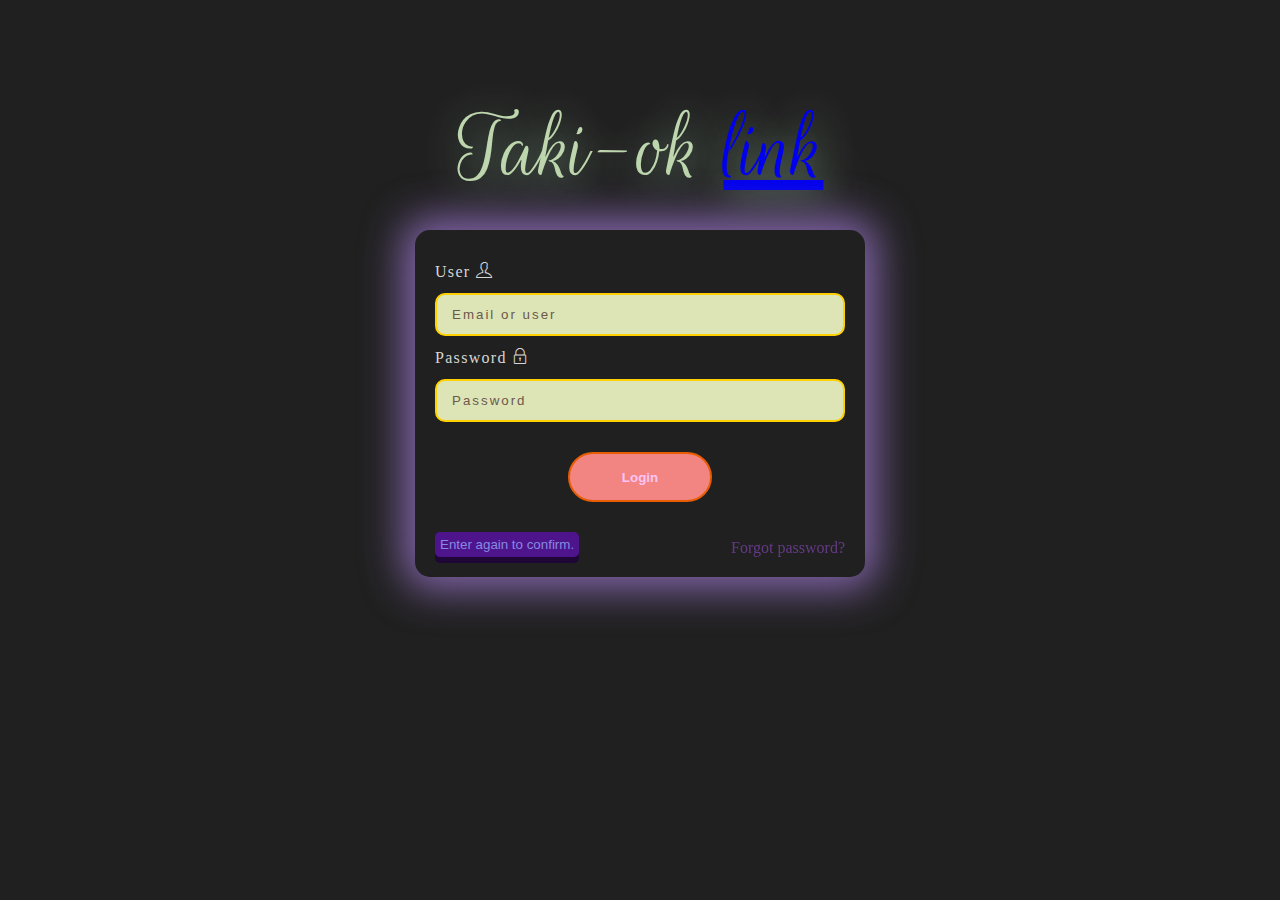
<file: index.html>
<!DOCTYPE html>
<html lang="en">
<head>
    <meta charset="UTF-8">
    <meta http-equiv="X-UA-Compatible" content="IE=edge">
    <meta name="viewport" content="width=device-width, initial-scale=1.0">
    <link rel="stylesheet" href="./font-icon-themify/themify-icons/themify-icons.css">
    <link href="https://fonts.googleapis.com/css2?family=Rouge+Script&family=Trocchi&display=swap" rel="stylesheet">
    <link rel="stylesheet" href="./css/login-interface.css">
    <title>Account</title>
</head>
<body>
    <div class="container">
        <div class="header">Taki-ok <a href="./link.html">link</a></div>
        <form class="container-content" action="" method="get">
            <div class="content">
                <label class="content-bot" for="email-user">User <i class="ti-user"></i></label>
                <input class="content-input" type="email" name="email-user" id="email-user" placeholder="Email or user" required>
            </div>
            <div class="content">
                <label class="content-bot" for="password-user">Password <i class="ti-lock"></i></label>
                <input class="content-input" type="password" name="password-user" id="password-user" placeholder="Password" required>
            </div>
            <div class="login">
                <button class="btn-login" type="submit">Login</button>
            </div>
            <div class="footer-login-left">
               <button class="enter-again" type="reset">Enter again to confirm.</button>
            </div>
            <div class="footer-login-right">
                <a class="forgot" href="#">Forgot password?</a>
            </div>
        </form>
    </div>
</body>
</html>
</file>
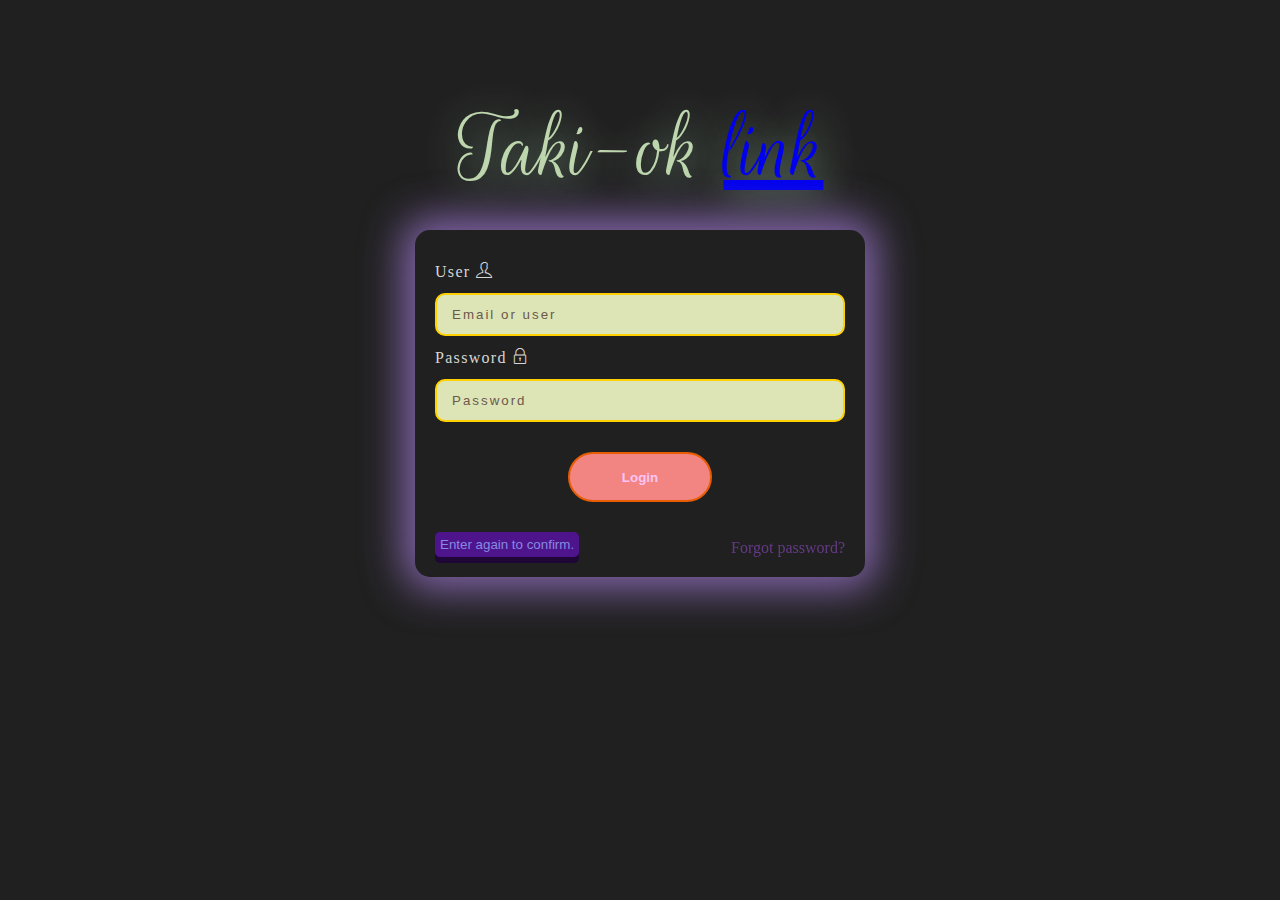
<file: html/index.html>
<!DOCTYPE html>
<html lang="en">
<head>
    <meta charset="UTF-8">
    <meta http-equiv="X-UA-Compatible" content="IE=edge">
    <meta name="viewport" content="width=device-width, initial-scale=1.0">
    <link rel="stylesheet" href="../font-icon-themify/themify-icons/themify-icons.css">
    <link href="https://fonts.googleapis.com/css2?family=Rouge+Script&family=Trocchi&display=swap" rel="stylesheet">
    <link rel="stylesheet" href="../css/login-interface.css">
    <title>Account</title>
</head>
<body>
    <div class="container">
        <div class="header">Taki-ok <a href="./link.html">link</a></div>
        <form class="container-content" action="" method="get">
            <div class="content">
                <label class="content-bot" for="email-user">User <i class="ti-user"></i></label>
                <input class="content-input" type="email" name="email-user" id="email-user" placeholder="Email or user" required>
            </div>
            <div class="content">
                <label class="content-bot" for="password-user">Password <i class="ti-lock"></i></label>
                <input class="content-input" type="password" name="password-user" id="password-user" placeholder="Password" required>
            </div>
            <div class="login">
                <button class="btn-login" type="submit">Login</button>
            </div>
            <div class="footer-login-left">
               <button class="enter-again" type="reset">Enter again to confirm.</button>
            </div>
            <div class="footer-login-right">
                <a class="forgot" href="#">Forgot password?</a>
            </div>
        </form>
    </div>
</body>
</html>
</file>
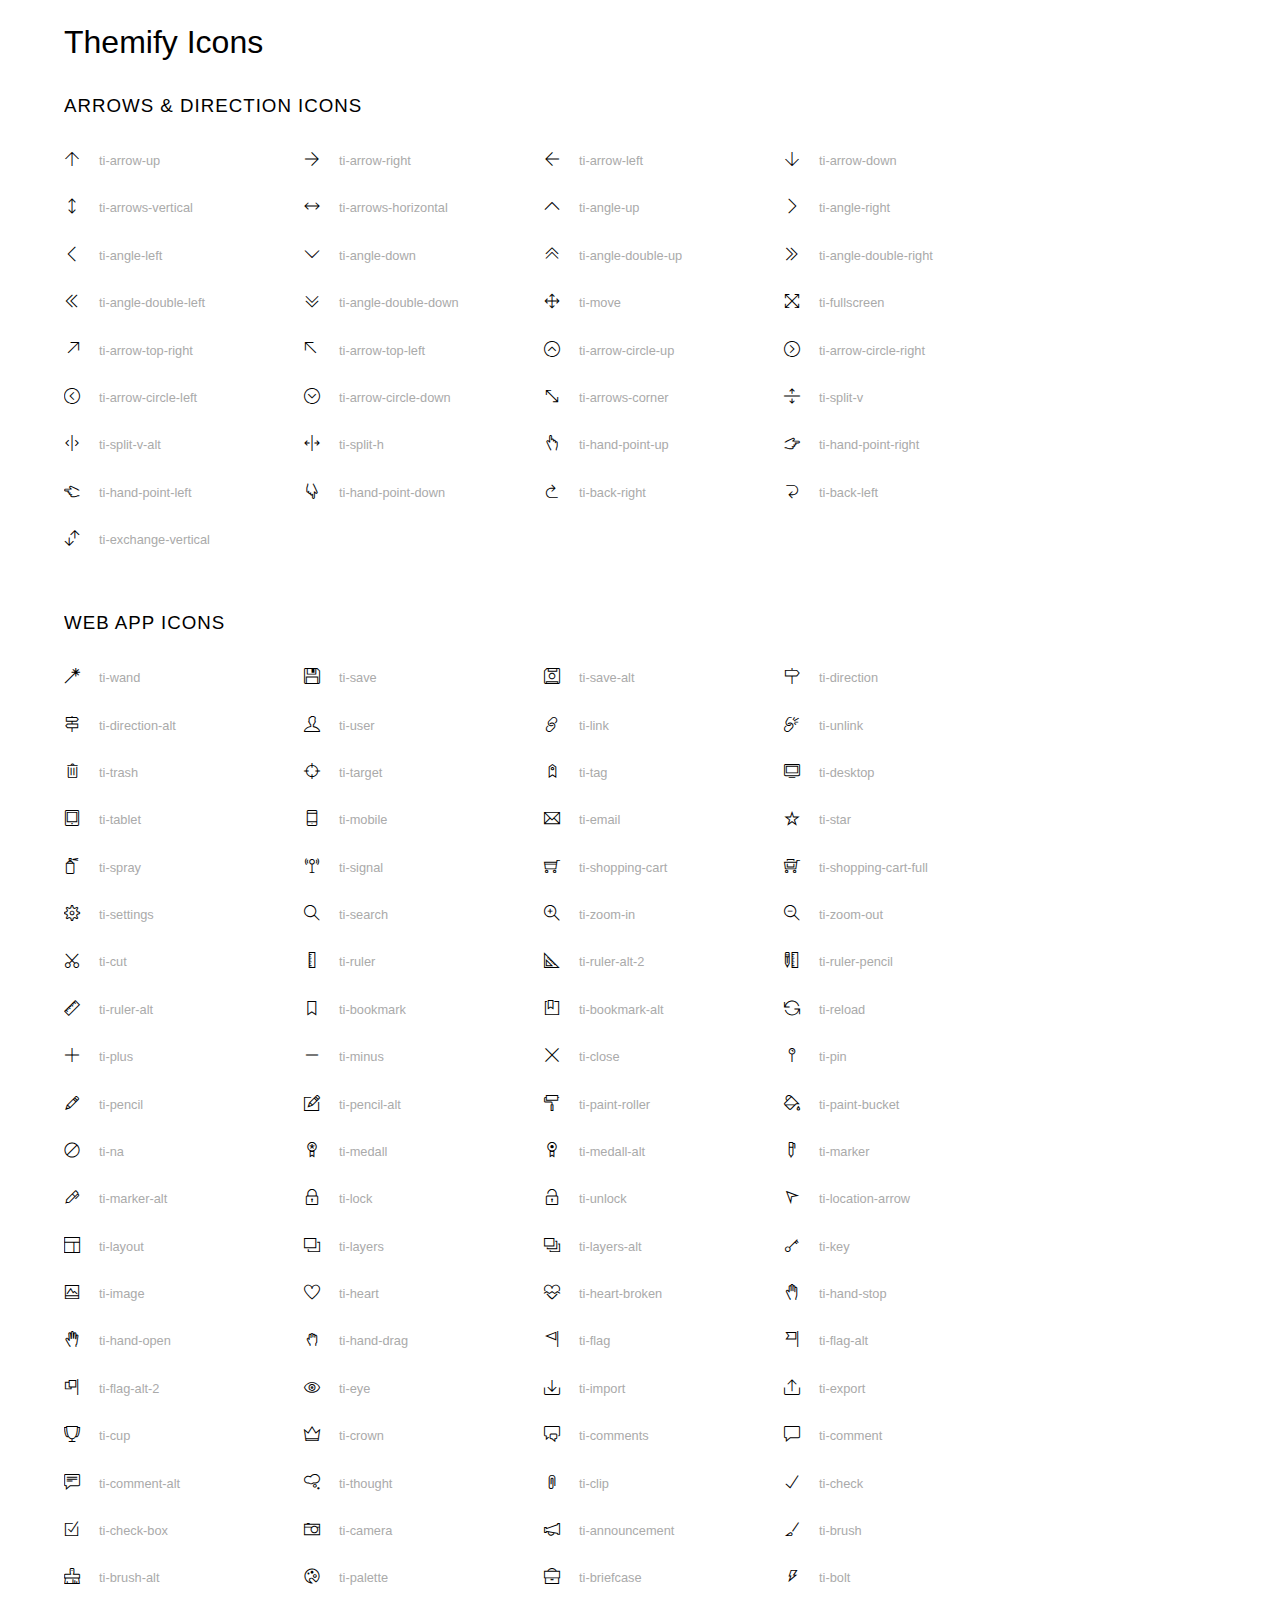
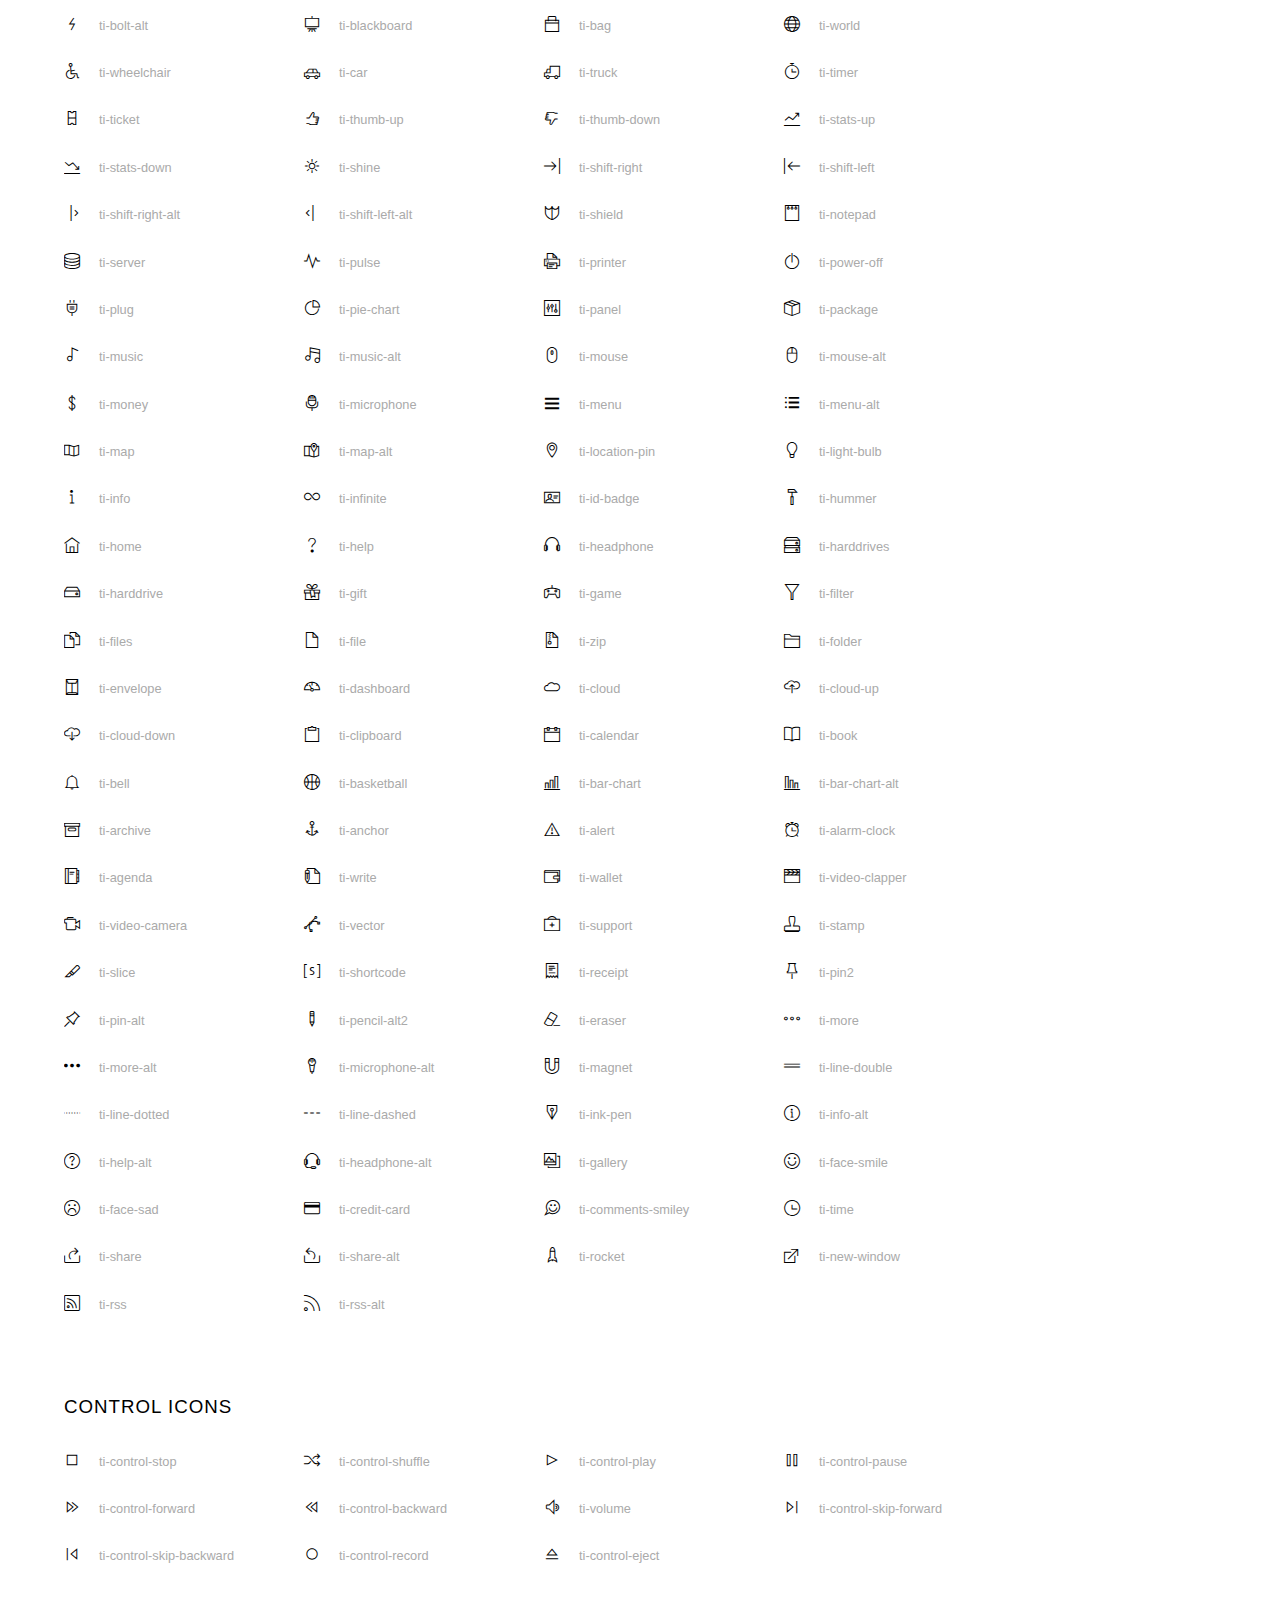
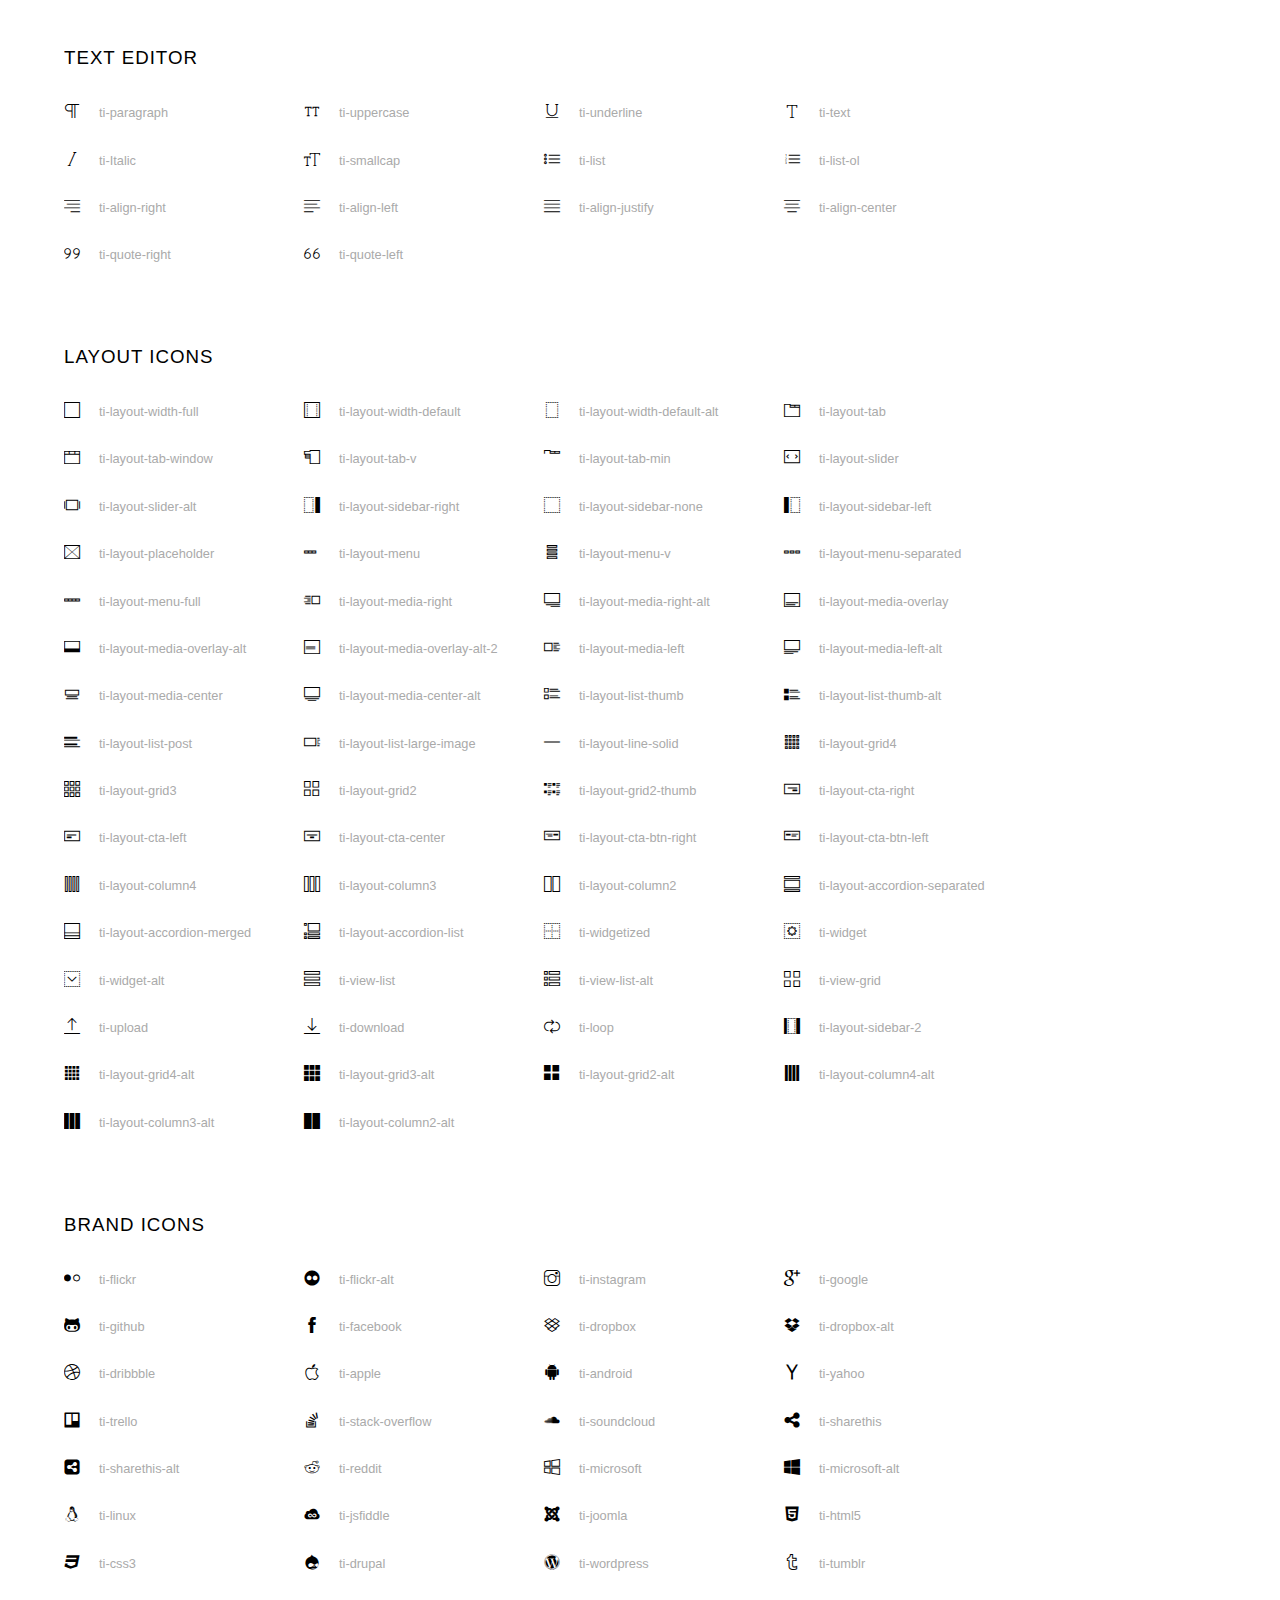
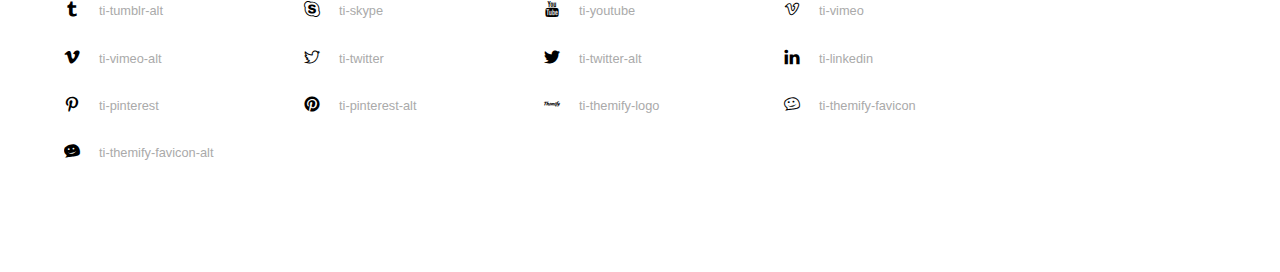
<file: font-icon-themify/themify-icons/index.html>
<!doctype html>
<html>
<head>
	<meta charset="utf-8">
	<title>Themify Icon Font</title>
	<meta name="viewport" content="width=device-width">
	<link rel="stylesheet" href="demo-files/demo.css">
	<link rel="stylesheet" href="themify-icons.css">
	<!--[if lt IE 8]><!-->
	<link rel="stylesheet" href="ie7/ie7.css">
	<!--<![endif]-->
</head>
<body>
	<h1>Themify Icons</h1>

	<div class="icon-section">

		<div class="icon-section">
			<h3>Arrows &amp; Direction Icons </h3>

			<div class="icon-container">
				<span class="ti-arrow-up"></span><span class="icon-name"> ti-arrow-up</span>
			</div>
			<div class="icon-container">
				<span class="ti-arrow-right"></span><span class="icon-name"> ti-arrow-right</span>
			</div>
			<div class="icon-container">
				<span class="ti-arrow-left"></span><span class="icon-name"> ti-arrow-left</span>
			</div>
			<div class="icon-container">
				<span class="ti-arrow-down"></span><span class="icon-name"> ti-arrow-down</span>
			</div>
			<div class="icon-container">
				<span class="ti-arrows-vertical"></span><span class="icon-name"> ti-arrows-vertical</span>
			</div>
			<div class="icon-container">
				<span class="ti-arrows-horizontal"></span><span class="icon-name"> ti-arrows-horizontal</span>
			</div>
			<div class="icon-container">
				<span class="ti-angle-up"></span><span class="icon-name"> ti-angle-up</span>
			</div>
			<div class="icon-container">
				<span class="ti-angle-right"></span><span class="icon-name"> ti-angle-right</span>
			</div>
			<div class="icon-container">
				<span class="ti-angle-left"></span><span class="icon-name"> ti-angle-left</span>
			</div>
			<div class="icon-container">
				<span class="ti-angle-down"></span><span class="icon-name"> ti-angle-down</span>
			</div>	
			<div class="icon-container">
				<span class="ti-angle-double-up"></span><span class="icon-name"> ti-angle-double-up</span>
			</div>
			<div class="icon-container">
				<span class="ti-angle-double-right"></span><span class="icon-name"> ti-angle-double-right</span>
			</div>
			<div class="icon-container">
				<span class="ti-angle-double-left"></span><span class="icon-name"> ti-angle-double-left</span>
			</div>
			<div class="icon-container">
				<span class="ti-angle-double-down"></span><span class="icon-name"> ti-angle-double-down</span>
			</div>					
			<div class="icon-container">
				<span class="ti-move"></span><span class="icon-name"> ti-move</span>
			</div>
			<div class="icon-container">
				<span class="ti-fullscreen"></span><span class="icon-name"> ti-fullscreen</span>
			</div>
			<div class="icon-container">
				<span class="ti-arrow-top-right"></span><span class="icon-name"> ti-arrow-top-right</span>
			</div>
			<div class="icon-container">
				<span class="ti-arrow-top-left"></span><span class="icon-name"> ti-arrow-top-left</span>
			</div>
			<div class="icon-container">
				<span class="ti-arrow-circle-up"></span><span class="icon-name"> ti-arrow-circle-up</span>
			</div>
			<div class="icon-container">
				<span class="ti-arrow-circle-right"></span><span class="icon-name"> ti-arrow-circle-right</span>
			</div>
			<div class="icon-container">
				<span class="ti-arrow-circle-left"></span><span class="icon-name"> ti-arrow-circle-left</span>
			</div>
			<div class="icon-container">
				<span class="ti-arrow-circle-down"></span><span class="icon-name"> ti-arrow-circle-down</span>
			</div>
			<div class="icon-container">
				<span class="ti-arrows-corner"></span><span class="icon-name"> ti-arrows-corner</span>
			</div>
			<div class="icon-container">
				<span class="ti-split-v"></span><span class="icon-name"> ti-split-v</span>
			</div>

			<div class="icon-container">
				<span class="ti-split-v-alt"></span><span class="icon-name"> ti-split-v-alt</span>
			</div>
			<div class="icon-container">
				<span class="ti-split-h"></span><span class="icon-name"> ti-split-h</span>
			</div>
			<div class="icon-container">
				<span class="ti-hand-point-up"></span><span class="icon-name"> ti-hand-point-up</span>
			</div>
			<div class="icon-container">
				<span class="ti-hand-point-right"></span><span class="icon-name"> ti-hand-point-right</span>
			</div>
			<div class="icon-container">
				<span class="ti-hand-point-left"></span><span class="icon-name"> ti-hand-point-left</span>
			</div>
			<div class="icon-container">
				<span class="ti-hand-point-down"></span><span class="icon-name"> ti-hand-point-down</span>
			</div>
			<div class="icon-container">
				<span class="ti-back-right"></span><span class="icon-name"> ti-back-right</span>
			</div>
			<div class="icon-container">
				<span class="ti-back-left"></span><span class="icon-name"> ti-back-left</span>
			</div>
			<div class="icon-container">
				<span class="ti-exchange-vertical"></span><span class="icon-name"> ti-exchange-vertical</span>
			</div>

		</div> <!-- Arrows Icons -->



		<h3>Web App Icons</h3>
		
		<div class="icon-section">

			<div class="icon-container">
				<span class="ti-wand"></span><span class="icon-name"> ti-wand</span>
			</div>
			<div class="icon-container">
				<span class="ti-save"></span><span class="icon-name"> ti-save</span>
			</div>
			<div class="icon-container">
				<span class="ti-save-alt"></span><span class="icon-name"> ti-save-alt</span>
			</div>

			<div class="icon-container">
				<span class="ti-direction"></span><span class="icon-name"> ti-direction</span>
			</div>
			<div class="icon-container">
				<span class="ti-direction-alt"></span><span class="icon-name"> ti-direction-alt</span>
			</div>
			<div class="icon-container">
				<span class="ti-user"></span><span class="icon-name"> ti-user</span>
			</div>
			<div class="icon-container">
				<span class="ti-link"></span><span class="icon-name"> ti-link</span>
			</div>
			<div class="icon-container">
				<span class="ti-unlink"></span><span class="icon-name"> ti-unlink</span>
			</div>
			<div class="icon-container">
				<span class="ti-trash"></span><span class="icon-name"> ti-trash</span>
			</div>
			<div class="icon-container">
				<span class="ti-target"></span><span class="icon-name"> ti-target</span>
			</div>
			<div class="icon-container">
				<span class="ti-tag"></span><span class="icon-name"> ti-tag</span>
			</div>
			<div class="icon-container">
				<span class="ti-desktop"></span><span class="icon-name"> ti-desktop</span>
			</div>
			<div class="icon-container">
				<span class="ti-tablet"></span><span class="icon-name"> ti-tablet</span>
			</div>
			<div class="icon-container">
				<span class="ti-mobile"></span><span class="icon-name"> ti-mobile</span>
			</div>
			<div class="icon-container">
				<span class="ti-email"></span><span class="icon-name"> ti-email</span>
			</div>	
			<div class="icon-container">
				<span class="ti-star"></span><span class="icon-name"> ti-star</span>
			</div>
			<div class="icon-container">
				<span class="ti-spray"></span><span class="icon-name"> ti-spray</span>
			</div>
			<div class="icon-container">
				<span class="ti-signal"></span><span class="icon-name"> ti-signal</span>
			</div>
			<div class="icon-container">
				<span class="ti-shopping-cart"></span><span class="icon-name"> ti-shopping-cart</span>
			</div>
			<div class="icon-container">
				<span class="ti-shopping-cart-full"></span><span class="icon-name"> ti-shopping-cart-full</span>
			</div>
			<div class="icon-container">
				<span class="ti-settings"></span><span class="icon-name"> ti-settings</span>
			</div>
			<div class="icon-container">
				<span class="ti-search"></span><span class="icon-name"> ti-search</span>
			</div>
			<div class="icon-container">
				<span class="ti-zoom-in"></span><span class="icon-name"> ti-zoom-in</span>
			</div>
			<div class="icon-container">
				<span class="ti-zoom-out"></span><span class="icon-name"> ti-zoom-out</span>
			</div>
			<div class="icon-container">
				<span class="ti-cut"></span><span class="icon-name"> ti-cut</span>
			</div>
			<div class="icon-container">
				<span class="ti-ruler"></span><span class="icon-name"> ti-ruler</span>
			</div>
			<div class="icon-container">
				<span class="ti-ruler-alt-2"></span><span class="icon-name"> ti-ruler-alt-2</span>
			</div>			
			<div class="icon-container">
				<span class="ti-ruler-pencil"></span><span class="icon-name"> ti-ruler-pencil</span>
			</div>
			<div class="icon-container">
				<span class="ti-ruler-alt"></span><span class="icon-name"> ti-ruler-alt</span>
			</div>
			<div class="icon-container">
				<span class="ti-bookmark"></span><span class="icon-name"> ti-bookmark</span>
			</div>
			<div class="icon-container">
				<span class="ti-bookmark-alt"></span><span class="icon-name"> ti-bookmark-alt</span>
			</div>
			<div class="icon-container">
				<span class="ti-reload"></span><span class="icon-name"> ti-reload</span>
			</div>
			<div class="icon-container">
				<span class="ti-plus"></span><span class="icon-name"> ti-plus</span>
			</div>
			<div class="icon-container">
				<span class="ti-minus"></span><span class="icon-name"> ti-minus</span>
			</div>
			<div class="icon-container">
				<span class="ti-close"></span><span class="icon-name"> ti-close</span>
			</div>			
			<div class="icon-container">
				<span class="ti-pin"></span><span class="icon-name"> ti-pin</span>
			</div>
			<div class="icon-container">
				<span class="ti-pencil"></span><span class="icon-name"> ti-pencil</span>
			</div>
					
		  	<div class="icon-container">
				<span class="ti-pencil-alt"></span><span class="icon-name"> ti-pencil-alt</span>
			</div>
			<div class="icon-container">
				<span class="ti-paint-roller"></span><span class="icon-name"> ti-paint-roller</span>
			</div>
			<div class="icon-container">
				<span class="ti-paint-bucket"></span><span class="icon-name"> ti-paint-bucket</span>
			</div>
			<div class="icon-container">
				<span class="ti-na"></span><span class="icon-name"> ti-na</span>
			</div>
			<div class="icon-container">
				<span class="ti-medall"></span><span class="icon-name"> ti-medall</span>
			</div>
			<div class="icon-container">
				<span class="ti-medall-alt"></span><span class="icon-name"> ti-medall-alt</span>
			</div>
			<div class="icon-container">
				<span class="ti-marker"></span><span class="icon-name"> ti-marker</span>
			</div>
			<div class="icon-container">
				<span class="ti-marker-alt"></span><span class="icon-name"> ti-marker-alt</span>
			</div>

			<div class="icon-container">
				<span class="ti-lock"></span><span class="icon-name"> ti-lock</span>
			</div>
			<div class="icon-container">
				<span class="ti-unlock"></span><span class="icon-name"> ti-unlock</span>
			</div>
			<div class="icon-container">
				<span class="ti-location-arrow"></span><span class="icon-name"> ti-location-arrow</span>
			</div>
			<div class="icon-container">
				<span class="ti-layout"></span><span class="icon-name"> ti-layout</span>
			</div>
			<div class="icon-container">
				<span class="ti-layers"></span><span class="icon-name"> ti-layers</span>
			</div>
			<div class="icon-container">
				<span class="ti-layers-alt"></span><span class="icon-name"> ti-layers-alt</span>
			</div>
			<div class="icon-container">
				<span class="ti-key"></span><span class="icon-name"> ti-key</span>
			</div>
			<div class="icon-container">
				<span class="ti-image"></span><span class="icon-name"> ti-image</span>
			</div>
			<div class="icon-container">
				<span class="ti-heart"></span><span class="icon-name"> ti-heart</span>
			</div>
			<div class="icon-container">
				<span class="ti-heart-broken"></span><span class="icon-name"> ti-heart-broken</span>
			</div>
			<div class="icon-container">
				<span class="ti-hand-stop"></span><span class="icon-name"> ti-hand-stop</span>
			</div>
			<div class="icon-container">
				<span class="ti-hand-open"></span><span class="icon-name"> ti-hand-open</span>
			</div>
			<div class="icon-container">
				<span class="ti-hand-drag"></span><span class="icon-name"> ti-hand-drag</span>
			</div>
			<div class="icon-container">
				<span class="ti-flag"></span><span class="icon-name"> ti-flag</span>
			</div>
			<div class="icon-container">
				<span class="ti-flag-alt"></span><span class="icon-name"> ti-flag-alt</span>
			</div>
			<div class="icon-container">
				<span class="ti-flag-alt-2"></span><span class="icon-name"> ti-flag-alt-2</span>
			</div>
			<div class="icon-container">
				<span class="ti-eye"></span><span class="icon-name"> ti-eye</span>
			</div>
			<div class="icon-container">
				<span class="ti-import"></span><span class="icon-name"> ti-import</span>
			</div>			
			<div class="icon-container">
				<span class="ti-export"></span><span class="icon-name"> ti-export</span>
			</div>
			<div class="icon-container">
				<span class="ti-cup"></span><span class="icon-name"> ti-cup</span>
			</div>
			<div class="icon-container">
				<span class="ti-crown"></span><span class="icon-name"> ti-crown</span>
			</div>
			<div class="icon-container">
				<span class="ti-comments"></span><span class="icon-name"> ti-comments</span>
			</div>
			<div class="icon-container">
				<span class="ti-comment"></span><span class="icon-name"> ti-comment</span>
			</div>
			<div class="icon-container">
				<span class="ti-comment-alt"></span><span class="icon-name"> ti-comment-alt</span>
			</div>
			<div class="icon-container">
				<span class="ti-thought"></span><span class="icon-name"> ti-thought</span>
			</div>			
			<div class="icon-container">
				<span class="ti-clip"></span><span class="icon-name"> ti-clip</span>
			</div>

			<div class="icon-container">
				<span class="ti-check"></span><span class="icon-name"> ti-check</span>
			</div>
			<div class="icon-container">
				<span class="ti-check-box"></span><span class="icon-name"> ti-check-box</span>
			</div>
			<div class="icon-container">
				<span class="ti-camera"></span><span class="icon-name"> ti-camera</span>
			</div>
			<div class="icon-container">
				<span class="ti-announcement"></span><span class="icon-name"> ti-announcement</span>
			</div>
			<div class="icon-container">
				<span class="ti-brush"></span><span class="icon-name"> ti-brush</span>
			</div>
			<div class="icon-container">
				<span class="ti-brush-alt"></span><span class="icon-name"> ti-brush-alt</span>
			</div>
			<div class="icon-container">
				<span class="ti-palette"></span><span class="icon-name"> ti-palette</span>
			</div>			
			<div class="icon-container">
				<span class="ti-briefcase"></span><span class="icon-name"> ti-briefcase</span>
			</div>
			<div class="icon-container">
				<span class="ti-bolt"></span><span class="icon-name"> ti-bolt</span>
			</div>
			<div class="icon-container">
				<span class="ti-bolt-alt"></span><span class="icon-name"> ti-bolt-alt</span>
			</div>
			<div class="icon-container">
				<span class="ti-blackboard"></span><span class="icon-name"> ti-blackboard</span>
			</div>
			<div class="icon-container">
				<span class="ti-bag"></span><span class="icon-name"> ti-bag</span>
			</div>
			<div class="icon-container">
				<span class="ti-world"></span><span class="icon-name"> ti-world</span>
			</div>
			<div class="icon-container">
				<span class="ti-wheelchair"></span><span class="icon-name"> ti-wheelchair</span>
			</div>
			<div class="icon-container">
				<span class="ti-car"></span><span class="icon-name"> ti-car</span>
			</div>
			<div class="icon-container">
				<span class="ti-truck"></span><span class="icon-name"> ti-truck</span>
			</div>
			<div class="icon-container">
				<span class="ti-timer"></span><span class="icon-name"> ti-timer</span>
			</div>
			<div class="icon-container">
				<span class="ti-ticket"></span><span class="icon-name"> ti-ticket</span>
			</div>
			<div class="icon-container">
				<span class="ti-thumb-up"></span><span class="icon-name"> ti-thumb-up</span>
			</div>
			<div class="icon-container">
				<span class="ti-thumb-down"></span><span class="icon-name"> ti-thumb-down</span>
			</div>

			<div class="icon-container">
				<span class="ti-stats-up"></span><span class="icon-name"> ti-stats-up</span>
			</div>
			<div class="icon-container">
				<span class="ti-stats-down"></span><span class="icon-name"> ti-stats-down</span>
			</div>
			<div class="icon-container">
				<span class="ti-shine"></span><span class="icon-name"> ti-shine</span>
			</div>
			<div class="icon-container">
				<span class="ti-shift-right"></span><span class="icon-name"> ti-shift-right</span>
			</div>
			<div class="icon-container">
				<span class="ti-shift-left"></span><span class="icon-name"> ti-shift-left</span>
			</div>

			<div class="icon-container">
				<span class="ti-shift-right-alt"></span><span class="icon-name"> ti-shift-right-alt</span>
			</div>
			<div class="icon-container">
				<span class="ti-shift-left-alt"></span><span class="icon-name"> ti-shift-left-alt</span>
			</div>
			<div class="icon-container">
				<span class="ti-shield"></span><span class="icon-name"> ti-shield</span>
			</div>
			<div class="icon-container">
				<span class="ti-notepad"></span><span class="icon-name"> ti-notepad</span>
			</div>
			<div class="icon-container">
				<span class="ti-server"></span><span class="icon-name"> ti-server</span>
			</div>

			<div class="icon-container">
				<span class="ti-pulse"></span><span class="icon-name"> ti-pulse</span>
			</div>
			<div class="icon-container">
				<span class="ti-printer"></span><span class="icon-name"> ti-printer</span>
			</div>
			<div class="icon-container">
				<span class="ti-power-off"></span><span class="icon-name"> ti-power-off</span>
			</div>
			<div class="icon-container">
				<span class="ti-plug"></span><span class="icon-name"> ti-plug</span>
			</div>
			<div class="icon-container">
				<span class="ti-pie-chart"></span><span class="icon-name"> ti-pie-chart</span>
			</div>

			<div class="icon-container">
				<span class="ti-panel"></span><span class="icon-name"> ti-panel</span>
			</div>
			<div class="icon-container">
				<span class="ti-package"></span><span class="icon-name"> ti-package</span>
			</div>
			<div class="icon-container">
				<span class="ti-music"></span><span class="icon-name"> ti-music</span>
			</div>
			<div class="icon-container">
				<span class="ti-music-alt"></span><span class="icon-name"> ti-music-alt</span>
			</div>
			<div class="icon-container">
				<span class="ti-mouse"></span><span class="icon-name"> ti-mouse</span>
			</div>
			<div class="icon-container">
				<span class="ti-mouse-alt"></span><span class="icon-name"> ti-mouse-alt</span>
			</div>
			<div class="icon-container">
				<span class="ti-money"></span><span class="icon-name"> ti-money</span>
			</div>
			<div class="icon-container">
				<span class="ti-microphone"></span><span class="icon-name"> ti-microphone</span>
			</div>
			<div class="icon-container">
				<span class="ti-menu"></span><span class="icon-name"> ti-menu</span>
			</div>
			<div class="icon-container">
				<span class="ti-menu-alt"></span><span class="icon-name"> ti-menu-alt</span>
			</div>
			<div class="icon-container">
				<span class="ti-map"></span><span class="icon-name"> ti-map</span>
			</div>
			<div class="icon-container">
				<span class="ti-map-alt"></span><span class="icon-name"> ti-map-alt</span>
			</div>

			<div class="icon-container">
				<span class="ti-location-pin"></span><span class="icon-name"> ti-location-pin</span>
			</div>

			<div class="icon-container">
				<span class="ti-light-bulb"></span><span class="icon-name"> ti-light-bulb</span>
			</div>
			<div class="icon-container">
				<span class="ti-info"></span><span class="icon-name"> ti-info</span>
			</div>
			<div class="icon-container">
				<span class="ti-infinite"></span><span class="icon-name"> ti-infinite</span>
			</div>
			<div class="icon-container">
				<span class="ti-id-badge"></span><span class="icon-name"> ti-id-badge</span>
			</div>
			<div class="icon-container">
				<span class="ti-hummer"></span><span class="icon-name"> ti-hummer</span>
			</div>
			<div class="icon-container">
				<span class="ti-home"></span><span class="icon-name"> ti-home</span>
			</div>
			<div class="icon-container">
				<span class="ti-help"></span><span class="icon-name"> ti-help</span>
			</div>
			<div class="icon-container">
				<span class="ti-headphone"></span><span class="icon-name"> ti-headphone</span>
			</div>
			<div class="icon-container">
				<span class="ti-harddrives"></span><span class="icon-name"> ti-harddrives</span>
			</div>
			<div class="icon-container">
				<span class="ti-harddrive"></span><span class="icon-name"> ti-harddrive</span>
			</div>
			<div class="icon-container">
				<span class="ti-gift"></span><span class="icon-name"> ti-gift</span>
			</div>
			<div class="icon-container">
				<span class="ti-game"></span><span class="icon-name"> ti-game</span>
			</div>
			<div class="icon-container">
				<span class="ti-filter"></span><span class="icon-name"> ti-filter</span>
			</div>
			<div class="icon-container">
				<span class="ti-files"></span><span class="icon-name"> ti-files</span>
			</div>
			<div class="icon-container">
				<span class="ti-file"></span><span class="icon-name"> ti-file</span>
			</div>
			<div class="icon-container">
				<span class="ti-zip"></span><span class="icon-name"> ti-zip</span>
			</div>
			<div class="icon-container">
				<span class="ti-folder"></span><span class="icon-name"> ti-folder</span>
			</div>			
			<div class="icon-container">
				<span class="ti-envelope"></span><span class="icon-name"> ti-envelope</span>
			</div>


			<div class="icon-container">
				<span class="ti-dashboard"></span><span class="icon-name"> ti-dashboard</span>
			</div>
			<div class="icon-container">
				<span class="ti-cloud"></span><span class="icon-name"> ti-cloud</span>
			</div>
			<div class="icon-container">
				<span class="ti-cloud-up"></span><span class="icon-name"> ti-cloud-up</span>
			</div>
			<div class="icon-container">
				<span class="ti-cloud-down"></span><span class="icon-name"> ti-cloud-down</span>
			</div>
			<div class="icon-container">
				<span class="ti-clipboard"></span><span class="icon-name"> ti-clipboard</span>
			</div>
			<div class="icon-container">
				<span class="ti-calendar"></span><span class="icon-name"> ti-calendar</span>
			</div>
			<div class="icon-container">
				<span class="ti-book"></span><span class="icon-name"> ti-book</span>
			</div>
			<div class="icon-container">
				<span class="ti-bell"></span><span class="icon-name"> ti-bell</span>
			</div>
			<div class="icon-container">
				<span class="ti-basketball"></span><span class="icon-name"> ti-basketball</span>
			</div>
			<div class="icon-container">
				<span class="ti-bar-chart"></span><span class="icon-name"> ti-bar-chart</span>
			</div>
			<div class="icon-container">
				<span class="ti-bar-chart-alt"></span><span class="icon-name"> ti-bar-chart-alt</span>
			</div>


			<div class="icon-container">
				<span class="ti-archive"></span><span class="icon-name"> ti-archive</span>
			</div>
			<div class="icon-container">
				<span class="ti-anchor"></span><span class="icon-name"> ti-anchor</span>
			</div>

			<div class="icon-container">
				<span class="ti-alert"></span><span class="icon-name"> ti-alert</span>
			</div>
			<div class="icon-container">
				<span class="ti-alarm-clock"></span><span class="icon-name"> ti-alarm-clock</span>
			</div>
			<div class="icon-container">
				<span class="ti-agenda"></span><span class="icon-name"> ti-agenda</span>
			</div>
			<div class="icon-container">
				<span class="ti-write"></span><span class="icon-name"> ti-write</span>
			</div>

			<div class="icon-container">
				<span class="ti-wallet"></span><span class="icon-name"> ti-wallet</span>
			</div>
			<div class="icon-container">
				<span class="ti-video-clapper"></span><span class="icon-name"> ti-video-clapper</span>
			</div>
			<div class="icon-container">
				<span class="ti-video-camera"></span><span class="icon-name"> ti-video-camera</span>
			</div>
			<div class="icon-container">
				<span class="ti-vector"></span><span class="icon-name"> ti-vector</span>
			</div>

			<div class="icon-container">
				<span class="ti-support"></span><span class="icon-name"> ti-support</span>
			</div>
			<div class="icon-container">
				<span class="ti-stamp"></span><span class="icon-name"> ti-stamp</span>
			</div>
			<div class="icon-container">
				<span class="ti-slice"></span><span class="icon-name"> ti-slice</span>
			</div>
			<div class="icon-container">
				<span class="ti-shortcode"></span><span class="icon-name"> ti-shortcode</span>
			</div>
			<div class="icon-container">
				<span class="ti-receipt"></span><span class="icon-name"> ti-receipt</span>
			</div>
			<div class="icon-container">
				<span class="ti-pin2"></span><span class="icon-name"> ti-pin2</span>
			</div>
			<div class="icon-container">
				<span class="ti-pin-alt"></span><span class="icon-name"> ti-pin-alt</span>
			</div>
			<div class="icon-container">
				<span class="ti-pencil-alt2"></span><span class="icon-name"> ti-pencil-alt2</span>
			</div>
			<div class="icon-container">
				<span class="ti-eraser"></span><span class="icon-name"> ti-eraser</span>
			</div>			
			<div class="icon-container">
				<span class="ti-more"></span><span class="icon-name"> ti-more</span>
			</div>
			<div class="icon-container">
				<span class="ti-more-alt"></span><span class="icon-name"> ti-more-alt</span>
			</div>
			<div class="icon-container">
				<span class="ti-microphone-alt"></span><span class="icon-name"> ti-microphone-alt</span>
			</div>
			<div class="icon-container">
				<span class="ti-magnet"></span><span class="icon-name"> ti-magnet</span>
			</div>
			<div class="icon-container">
				<span class="ti-line-double"></span><span class="icon-name"> ti-line-double</span>
			</div>
			<div class="icon-container">
				<span class="ti-line-dotted"></span><span class="icon-name"> ti-line-dotted</span>
			</div>
			<div class="icon-container">
				<span class="ti-line-dashed"></span><span class="icon-name"> ti-line-dashed</span>
			</div>

			<div class="icon-container">
				<span class="ti-ink-pen"></span><span class="icon-name"> ti-ink-pen</span>
			</div>
			<div class="icon-container">
				<span class="ti-info-alt"></span><span class="icon-name"> ti-info-alt</span>
			</div>
			<div class="icon-container">
				<span class="ti-help-alt"></span><span class="icon-name"> ti-help-alt</span>
			</div>
			<div class="icon-container">
				<span class="ti-headphone-alt"></span><span class="icon-name"> ti-headphone-alt</span>
			</div>

			<div class="icon-container">
				<span class="ti-gallery"></span><span class="icon-name"> ti-gallery</span>
			</div>
			<div class="icon-container">
				<span class="ti-face-smile"></span><span class="icon-name"> ti-face-smile</span>
			</div>
			<div class="icon-container">
				<span class="ti-face-sad"></span><span class="icon-name"> ti-face-sad</span>
			</div>
			<div class="icon-container">
				<span class="ti-credit-card"></span><span class="icon-name"> ti-credit-card</span>
			</div>
			<div class="icon-container">
				<span class="ti-comments-smiley"></span><span class="icon-name"> ti-comments-smiley</span>
			</div>
			<div class="icon-container">
				<span class="ti-time"></span><span class="icon-name"> ti-time</span>
			</div>
			<div class="icon-container">
				<span class="ti-share"></span><span class="icon-name"> ti-share</span>
			</div>
			<div class="icon-container">
				<span class="ti-share-alt"></span><span class="icon-name"> ti-share-alt</span>
			</div>
			<div class="icon-container">
				<span class="ti-rocket"></span><span class="icon-name"> ti-rocket</span>
			</div>

			<div class="icon-container">
				<span class="ti-new-window"></span><span class="icon-name"> ti-new-window</span>
			</div>

			<div class="icon-container">
				<span class="ti-rss"></span><span class="icon-name"> ti-rss</span>
			</div>

			<div class="icon-container">
				<span class="ti-rss-alt"></span><span class="icon-name"> ti-rss-alt</span>
			</div>
			
		</div><!-- Web App Icons -->


		<div class="icon-section">
			<h3>Control Icons</h3>
			<div class="icon-container">
				<span class="ti-control-stop"></span><span class="icon-name"> ti-control-stop</span>
			</div>
			<div class="icon-container">
				<span class="ti-control-shuffle"></span><span class="icon-name"> ti-control-shuffle</span>
			</div>
			<div class="icon-container">
				<span class="ti-control-play"></span><span class="icon-name"> ti-control-play</span>
			</div>
			<div class="icon-container">
				<span class="ti-control-pause"></span><span class="icon-name"> ti-control-pause</span>
			</div>
			<div class="icon-container">
				<span class="ti-control-forward"></span><span class="icon-name"> ti-control-forward</span>
			</div>
			<div class="icon-container">
				<span class="ti-control-backward"></span><span class="icon-name"> ti-control-backward</span>
			</div>	
			<div class="icon-container">
				<span class="ti-volume"></span><span class="icon-name"> ti-volume</span>
			</div>
			<div class="icon-container">
				<span class="ti-control-skip-forward"></span><span class="icon-name"> ti-control-skip-forward</span>
			</div>
			<div class="icon-container">
				<span class="ti-control-skip-backward"></span><span class="icon-name"> ti-control-skip-backward</span>
			</div>
			<div class="icon-container">
				<span class="ti-control-record"></span><span class="icon-name"> ti-control-record</span>
			</div>
			<div class="icon-container">
				<span class="ti-control-eject"></span><span class="icon-name"> ti-control-eject</span>
			</div>			
		</div> <!-- Control Icons -->


		<div class="icon-section">
			<h3>Text Editor</h3>

			<div class="icon-container">
				<span class="ti-paragraph"></span><span class="icon-name"> ti-paragraph</span>
			</div>
			<div class="icon-container">
				<span class="ti-uppercase"></span><span class="icon-name"> ti-uppercase</span>
			</div>

			<div class="icon-container">
				<span class="ti-underline"></span><span class="icon-name"> ti-underline</span>
			</div>
			<div class="icon-container">
				<span class="ti-text"></span><span class="icon-name"> ti-text</span>
			</div>
			<div class="icon-container">
				<span class="ti-Italic"></span><span class="icon-name"> ti-Italic</span>
			</div>
			<div class="icon-container">
				<span class="ti-smallcap"></span><span class="icon-name"> ti-smallcap</span>
			</div>
			<div class="icon-container">
				<span class="ti-list"></span><span class="icon-name"> ti-list</span>
			</div>
			<div class="icon-container">
				<span class="ti-list-ol"></span><span class="icon-name"> ti-list-ol</span>
			</div>
			<div class="icon-container">
				<span class="ti-align-right"></span><span class="icon-name"> ti-align-right</span>
			</div>
			<div class="icon-container">
				<span class="ti-align-left"></span><span class="icon-name"> ti-align-left</span>
			</div>
			<div class="icon-container">
				<span class="ti-align-justify"></span><span class="icon-name"> ti-align-justify</span>
			</div>
			<div class="icon-container">
				<span class="ti-align-center"></span><span class="icon-name"> ti-align-center</span>
			</div>
			<div class="icon-container">
				<span class="ti-quote-right"></span><span class="icon-name"> ti-quote-right</span>
			</div>
			<div class="icon-container">
				<span class="ti-quote-left"></span><span class="icon-name"> ti-quote-left</span>
			</div>

		</div> <!-- Text Editor -->



		<div class="icon-section">
			<h3>Layout Icons</h3>
			<div class="icon-container">
				<span class="ti-layout-width-full"></span><span class="icon-name"> ti-layout-width-full</span>
			</div>
			<div class="icon-container">
				<span class="ti-layout-width-default"></span><span class="icon-name"> ti-layout-width-default</span>
			</div>
			<div class="icon-container">
				<span class="ti-layout-width-default-alt"></span><span class="icon-name"> ti-layout-width-default-alt</span>
			</div>
			<div class="icon-container">
				<span class="ti-layout-tab"></span><span class="icon-name"> ti-layout-tab</span>
			</div>
			<div class="icon-container">
				<span class="ti-layout-tab-window"></span><span class="icon-name"> ti-layout-tab-window</span>
			</div>
			<div class="icon-container">
				<span class="ti-layout-tab-v"></span><span class="icon-name"> ti-layout-tab-v</span>
			</div>
			<div class="icon-container">
				<span class="ti-layout-tab-min"></span><span class="icon-name"> ti-layout-tab-min</span>
			</div>
			<div class="icon-container">
				<span class="ti-layout-slider"></span><span class="icon-name"> ti-layout-slider</span>
			</div>
			<div class="icon-container">
				<span class="ti-layout-slider-alt"></span><span class="icon-name"> ti-layout-slider-alt</span>
			</div>
			<div class="icon-container">
				<span class="ti-layout-sidebar-right"></span><span class="icon-name"> ti-layout-sidebar-right</span>
			</div>
			<div class="icon-container">
				<span class="ti-layout-sidebar-none"></span><span class="icon-name"> ti-layout-sidebar-none</span>
			</div>
			<div class="icon-container">
				<span class="ti-layout-sidebar-left"></span><span class="icon-name"> ti-layout-sidebar-left</span>
			</div>
			<div class="icon-container">
				<span class="ti-layout-placeholder"></span><span class="icon-name"> ti-layout-placeholder</span>
			</div>
			<div class="icon-container">
				<span class="ti-layout-menu"></span><span class="icon-name"> ti-layout-menu</span>
			</div>
			<div class="icon-container">
				<span class="ti-layout-menu-v"></span><span class="icon-name"> ti-layout-menu-v</span>
			</div>
			<div class="icon-container">
				<span class="ti-layout-menu-separated"></span><span class="icon-name"> ti-layout-menu-separated</span>
			</div>
			<div class="icon-container">
				<span class="ti-layout-menu-full"></span><span class="icon-name"> ti-layout-menu-full</span>
			</div>
			<div class="icon-container">
				<span class="ti-layout-media-right"></span><span class="icon-name"> ti-layout-media-right</span>
			</div>
			<div class="icon-container">
				<span class="ti-layout-media-right-alt"></span><span class="icon-name"> ti-layout-media-right-alt</span>
			</div>
			<div class="icon-container">
				<span class="ti-layout-media-overlay"></span><span class="icon-name"> ti-layout-media-overlay</span>
			</div>
			<div class="icon-container">
				<span class="ti-layout-media-overlay-alt"></span><span class="icon-name"> ti-layout-media-overlay-alt</span>
			</div>
			<div class="icon-container">
				<span class="ti-layout-media-overlay-alt-2"></span><span class="icon-name"> ti-layout-media-overlay-alt-2</span>
			</div>
			<div class="icon-container">
				<span class="ti-layout-media-left"></span><span class="icon-name"> ti-layout-media-left</span>
			</div>
			<div class="icon-container">
				<span class="ti-layout-media-left-alt"></span><span class="icon-name"> ti-layout-media-left-alt</span>
			</div>
			<div class="icon-container">
				<span class="ti-layout-media-center"></span><span class="icon-name"> ti-layout-media-center</span>
			</div>
			<div class="icon-container">
				<span class="ti-layout-media-center-alt"></span><span class="icon-name"> ti-layout-media-center-alt</span>
			</div>
			<div class="icon-container">
				<span class="ti-layout-list-thumb"></span><span class="icon-name"> ti-layout-list-thumb</span>
			</div>
			<div class="icon-container">
				<span class="ti-layout-list-thumb-alt"></span><span class="icon-name"> ti-layout-list-thumb-alt</span>
			</div>
			<div class="icon-container">
				<span class="ti-layout-list-post"></span><span class="icon-name"> ti-layout-list-post</span>
			</div>
			<div class="icon-container">
				<span class="ti-layout-list-large-image"></span><span class="icon-name"> ti-layout-list-large-image</span>
			</div>
			<div class="icon-container">
				<span class="ti-layout-line-solid"></span><span class="icon-name"> ti-layout-line-solid</span>
			</div>
			<div class="icon-container">
				<span class="ti-layout-grid4"></span><span class="icon-name"> ti-layout-grid4</span>
			</div>
			<div class="icon-container">
				<span class="ti-layout-grid3"></span><span class="icon-name"> ti-layout-grid3</span>
			</div>
			<div class="icon-container">
				<span class="ti-layout-grid2"></span><span class="icon-name"> ti-layout-grid2</span>
			</div>
			<div class="icon-container">
				<span class="ti-layout-grid2-thumb"></span><span class="icon-name"> ti-layout-grid2-thumb</span>
			</div>
			<div class="icon-container">
				<span class="ti-layout-cta-right"></span><span class="icon-name"> ti-layout-cta-right</span>
			</div>
			<div class="icon-container">
				<span class="ti-layout-cta-left"></span><span class="icon-name"> ti-layout-cta-left</span>
			</div>
			<div class="icon-container">
				<span class="ti-layout-cta-center"></span><span class="icon-name"> ti-layout-cta-center</span>
			</div>
			<div class="icon-container">
				<span class="ti-layout-cta-btn-right"></span><span class="icon-name"> ti-layout-cta-btn-right</span>
			</div>
			<div class="icon-container">
				<span class="ti-layout-cta-btn-left"></span><span class="icon-name"> ti-layout-cta-btn-left</span>
			</div>
			<div class="icon-container">
				<span class="ti-layout-column4"></span><span class="icon-name"> ti-layout-column4</span>
			</div>
			<div class="icon-container">
				<span class="ti-layout-column3"></span><span class="icon-name"> ti-layout-column3</span>
			</div>
			<div class="icon-container">
				<span class="ti-layout-column2"></span><span class="icon-name"> ti-layout-column2</span>
			</div>
			<div class="icon-container">
				<span class="ti-layout-accordion-separated"></span><span class="icon-name"> ti-layout-accordion-separated</span>
			</div>
			<div class="icon-container">
				<span class="ti-layout-accordion-merged"></span><span class="icon-name"> ti-layout-accordion-merged</span>
			</div>
			<div class="icon-container">
				<span class="ti-layout-accordion-list"></span><span class="icon-name"> ti-layout-accordion-list</span>
			</div>
			<div class="icon-container">
				<span class="ti-widgetized"></span><span class="icon-name"> ti-widgetized</span>
			</div>
			<div class="icon-container">
				<span class="ti-widget"></span><span class="icon-name"> ti-widget</span>
			</div>
			<div class="icon-container">
				<span class="ti-widget-alt"></span><span class="icon-name"> ti-widget-alt</span>
			</div>
			<div class="icon-container">
				<span class="ti-view-list"></span><span class="icon-name"> ti-view-list</span>
			</div>
			<div class="icon-container">
				<span class="ti-view-list-alt"></span><span class="icon-name"> ti-view-list-alt</span>
			</div>
			<div class="icon-container">
				<span class="ti-view-grid"></span><span class="icon-name"> ti-view-grid</span>
			</div>
			<div class="icon-container">
				<span class="ti-upload"></span><span class="icon-name"> ti-upload</span>
			</div>
			<div class="icon-container">
				<span class="ti-download"></span><span class="icon-name"> ti-download</span>
			</div>	
			<div class="icon-container">
				<span class="ti-loop"></span><span class="icon-name"> ti-loop</span>
			</div>
			<div class="icon-container">
				<span class="ti-layout-sidebar-2"></span><span class="icon-name"> ti-layout-sidebar-2</span>
			</div>
			<div class="icon-container">
				<span class="ti-layout-grid4-alt"></span><span class="icon-name"> ti-layout-grid4-alt</span>
			</div>
			<div class="icon-container">
				<span class="ti-layout-grid3-alt"></span><span class="icon-name"> ti-layout-grid3-alt</span>
			</div>
			<div class="icon-container">
				<span class="ti-layout-grid2-alt"></span><span class="icon-name"> ti-layout-grid2-alt</span>
			</div>
			<div class="icon-container">
				<span class="ti-layout-column4-alt"></span><span class="icon-name"> ti-layout-column4-alt</span>
			</div>
			<div class="icon-container">
				<span class="ti-layout-column3-alt"></span><span class="icon-name"> ti-layout-column3-alt</span>
			</div>
			<div class="icon-container">
				<span class="ti-layout-column2-alt"></span><span class="icon-name"> ti-layout-column2-alt</span>
			</div>		


		</div> <!-- Layout Icons -->


		<div class="icon-section">
			<h3>Brand Icons</h3>

			<div class="icon-container">
				<span class="ti-flickr"></span><span class="icon-name"> ti-flickr</span>
			</div>
			<div class="icon-container">
				<span class="ti-flickr-alt"></span><span class="icon-name"> ti-flickr-alt</span>
			</div>			
			<div class="icon-container">
				<span class="ti-instagram"></span><span class="icon-name"> ti-instagram</span>
			</div>
			<div class="icon-container">
				<span class="ti-google"></span><span class="icon-name"> ti-google</span>
			</div>
			<div class="icon-container">
				<span class="ti-github"></span><span class="icon-name"> ti-github</span>
			</div>

			<div class="icon-container">
				<span class="ti-facebook"></span><span class="icon-name"> ti-facebook</span>
			</div>
			<div class="icon-container">
				<span class="ti-dropbox"></span><span class="icon-name"> ti-dropbox</span>
			</div>
			<div class="icon-container">
				<span class="ti-dropbox-alt"></span><span class="icon-name"> ti-dropbox-alt</span>
			</div>
			<div class="icon-container">
				<span class="ti-dribbble"></span><span class="icon-name"> ti-dribbble</span>
			</div>
			<div class="icon-container">
				<span class="ti-apple"></span><span class="icon-name"> ti-apple</span>
			</div>
			<div class="icon-container">
				<span class="ti-android"></span><span class="icon-name"> ti-android</span>
			</div>
			<div class="icon-container">
				<span class="ti-yahoo"></span><span class="icon-name"> ti-yahoo</span>
			</div>
			<div class="icon-container">
				<span class="ti-trello"></span><span class="icon-name"> ti-trello</span>
			</div>
			<div class="icon-container">
				<span class="ti-stack-overflow"></span><span class="icon-name"> ti-stack-overflow</span>
			</div>
			<div class="icon-container">
				<span class="ti-soundcloud"></span><span class="icon-name"> ti-soundcloud</span>
			</div>
			<div class="icon-container">
				<span class="ti-sharethis"></span><span class="icon-name"> ti-sharethis</span>
			</div>
			<div class="icon-container">
				<span class="ti-sharethis-alt"></span><span class="icon-name"> ti-sharethis-alt</span>
			</div>
			<div class="icon-container">
				<span class="ti-reddit"></span><span class="icon-name"> ti-reddit</span>
			</div>

			<div class="icon-container">
				<span class="ti-microsoft"></span><span class="icon-name"> ti-microsoft</span>
			</div>
			<div class="icon-container">
				<span class="ti-microsoft-alt"></span><span class="icon-name"> ti-microsoft-alt</span>
			</div>
			<div class="icon-container">
				<span class="ti-linux"></span><span class="icon-name"> ti-linux</span>
			</div>
			<div class="icon-container">
				<span class="ti-jsfiddle"></span><span class="icon-name"> ti-jsfiddle</span>
			</div>
			<div class="icon-container">
				<span class="ti-joomla"></span><span class="icon-name"> ti-joomla</span>
			</div>
			<div class="icon-container">
				<span class="ti-html5"></span><span class="icon-name"> ti-html5</span>
			</div>
			<div class="icon-container">
				<span class="ti-css3"></span><span class="icon-name"> ti-css3</span>
			</div>	
			<div class="icon-container">
				<span class="ti-drupal"></span><span class="icon-name"> ti-drupal</span>
			</div>
			<div class="icon-container">
				<span class="ti-wordpress"></span><span class="icon-name"> ti-wordpress</span>
			</div>		
			<div class="icon-container">
				<span class="ti-tumblr"></span><span class="icon-name"> ti-tumblr</span>
			</div>
			<div class="icon-container">
				<span class="ti-tumblr-alt"></span><span class="icon-name"> ti-tumblr-alt</span>
			</div>
			<div class="icon-container">
				<span class="ti-skype"></span><span class="icon-name"> ti-skype</span>
			</div>
			<div class="icon-container">
				<span class="ti-youtube"></span><span class="icon-name"> ti-youtube</span>
			</div>
			<div class="icon-container">
				<span class="ti-vimeo"></span><span class="icon-name"> ti-vimeo</span>
			</div>
			<div class="icon-container">
				<span class="ti-vimeo-alt"></span><span class="icon-name"> ti-vimeo-alt</span>
			</div>			
			<div class="icon-container">
				<span class="ti-twitter"></span><span class="icon-name"> ti-twitter</span>
			</div>
			<div class="icon-container">
				<span class="ti-twitter-alt"></span><span class="icon-name"> ti-twitter-alt</span>
			</div>
			<div class="icon-container">
				<span class="ti-linkedin"></span><span class="icon-name"> ti-linkedin</span>
			</div>
			<div class="icon-container">
				<span class="ti-pinterest"></span><span class="icon-name"> ti-pinterest</span>
			</div>

			<div class="icon-container">
				<span class="ti-pinterest-alt"></span><span class="icon-name"> ti-pinterest-alt</span>
			</div>
			<div class="icon-container">
				<span class="ti-themify-logo"></span><span class="icon-name"> ti-themify-logo</span>
			</div>
			<div class="icon-container">
				<span class="ti-themify-favicon"></span><span class="icon-name"> ti-themify-favicon</span>
			</div>
			<div class="icon-container">
				<span class="ti-themify-favicon-alt"></span><span class="icon-name"> ti-themify-favicon-alt</span>
			</div>

		</div> <!-- brand Icons -->

	</div>

</body>
</html>
</file>
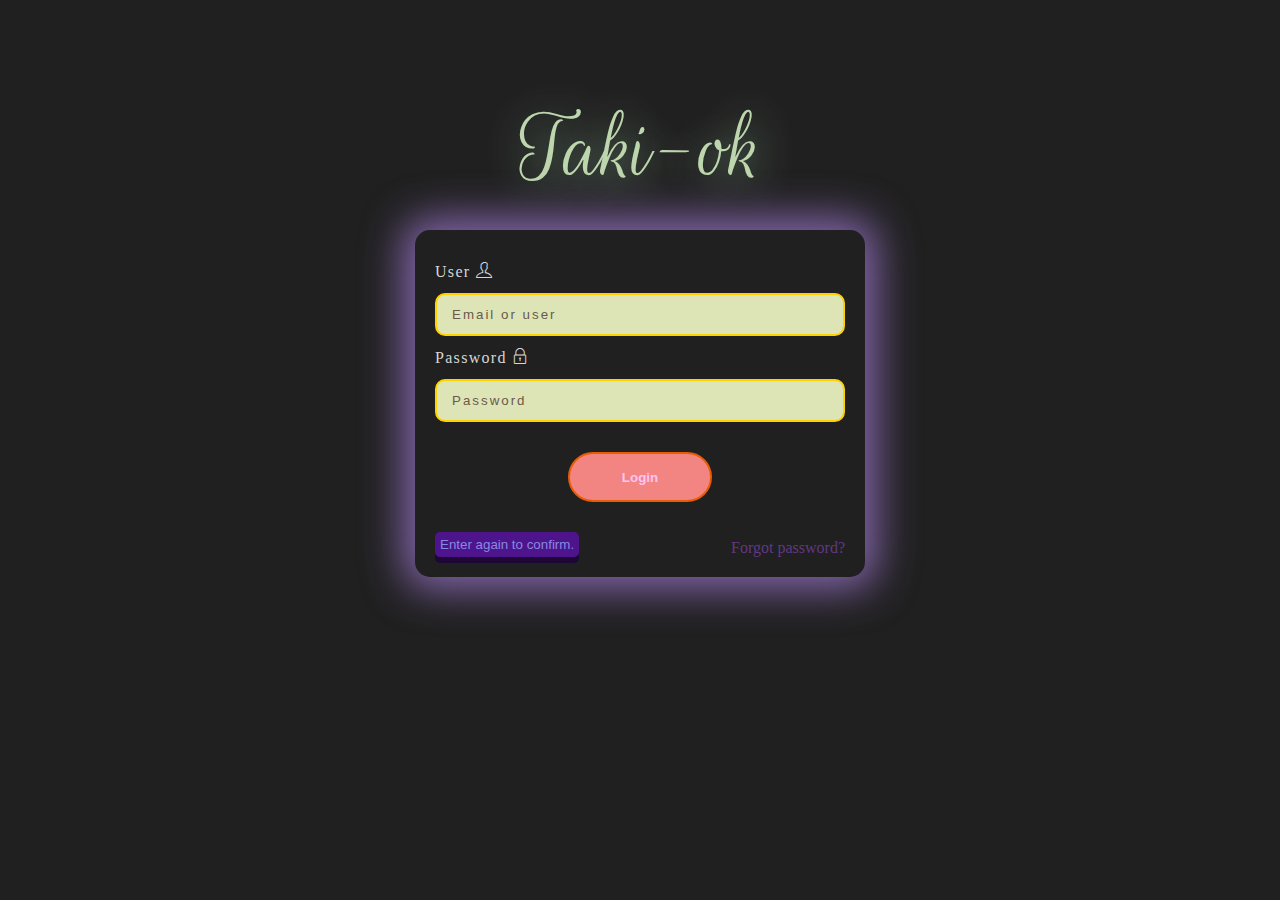
<file: html/login-interface.html>
<!DOCTYPE html>
<html lang="en">
<head>
    <meta charset="UTF-8">
    <meta http-equiv="X-UA-Compatible" content="IE=edge">
    <meta name="viewport" content="width=device-width, initial-scale=1.0">
    <link rel="stylesheet" href="../font-icon-themify/themify-icons/themify-icons.css">
    <link href="https://fonts.googleapis.com/css2?family=Rouge+Script&family=Trocchi&display=swap" rel="stylesheet">
    <link rel="stylesheet" href="../css/login-interface.css">
    <title>Account</title>
</head>
<body>
    <div class="container">
        <div class="header">Taki-ok</div>
        <form class="container-content" action="" method="get">
            <div class="content">
                <label class="content-bot" for="email-user">User <i class="ti-user"></i></label>
                <input class="content-input" type="email" name="email-user" id="email-user" placeholder="Email or user" required>
            </div>
            <div class="content">
                <label class="content-bot" for="password-user">Password <i class="ti-lock"></i></label>
                <input class="content-input" type="password" name="password-user" id="password-user" placeholder="Password" required>
            </div>
            <div class="login">
                <button class="btn-login" type="submit">Login</button>
            </div>
            <div class="footer-login-left">
               <button class="enter-again" type="reset">Enter again to confirm.</button>
            </div>
            <div class="footer-login-right">
                <a class="forgot" href="#">Forgot password?</a>
            </div>
        </form>
    </div>
</body>
</html>
</file>
<file: font-icon-themify/themify-icons/themify-icons.css>
@font-face {
	font-family: 'themify';
	src:url('fonts/themify.eot?-fvbane');
	src:url('fonts/themify.eot?#iefix-fvbane') format('embedded-opentype'),
		url('fonts/themify.woff?-fvbane') format('woff'),
		url('fonts/themify.ttf?-fvbane') format('truetype'),
		url('fonts/themify.svg?-fvbane#themify') format('svg');
	font-weight: normal;
	font-style: normal;
}

[class^="ti-"], [class*=" ti-"] {
	font-family: 'themify';
	speak: none;
	font-style: normal;
	font-weight: normal;
	font-variant: normal;
	text-transform: none;
	line-height: 1;

	/* Better Font Rendering =========== */
	-webkit-font-smoothing: antialiased;
	-moz-osx-font-smoothing: grayscale;
}

.ti-wand:before {
	content: "\e600";
}
.ti-volume:before {
	content: "\e601";
}
.ti-user:before {
	content: "\e602";
}
.ti-unlock:before {
	content: "\e603";
}
.ti-unlink:before {
	content: "\e604";
}
.ti-trash:before {
	content: "\e605";
}
.ti-thought:before {
	content: "\e606";
}
.ti-target:before {
	content: "\e607";
}
.ti-tag:before {
	content: "\e608";
}
.ti-tablet:before {
	content: "\e609";
}
.ti-star:before {
	content: "\e60a";
}
.ti-spray:before {
	content: "\e60b";
}
.ti-signal:before {
	content: "\e60c";
}
.ti-shopping-cart:before {
	content: "\e60d";
}
.ti-shopping-cart-full:before {
	content: "\e60e";
}
.ti-settings:before {
	content: "\e60f";
}
.ti-search:before {
	content: "\e610";
}
.ti-zoom-in:before {
	content: "\e611";
}
.ti-zoom-out:before {
	content: "\e612";
}
.ti-cut:before {
	content: "\e613";
}
.ti-ruler:before {
	content: "\e614";
}
.ti-ruler-pencil:before {
	content: "\e615";
}
.ti-ruler-alt:before {
	content: "\e616";
}
.ti-bookmark:before {
	content: "\e617";
}
.ti-bookmark-alt:before {
	content: "\e618";
}
.ti-reload:before {
	content: "\e619";
}
.ti-plus:before {
	content: "\e61a";
}
.ti-pin:before {
	content: "\e61b";
}
.ti-pencil:before {
	content: "\e61c";
}
.ti-pencil-alt:before {
	content: "\e61d";
}
.ti-paint-roller:before {
	content: "\e61e";
}
.ti-paint-bucket:before {
	content: "\e61f";
}
.ti-na:before {
	content: "\e620";
}
.ti-mobile:before {
	content: "\e621";
}
.ti-minus:before {
	content: "\e622";
}
.ti-medall:before {
	content: "\e623";
}
.ti-medall-alt:before {
	content: "\e624";
}
.ti-marker:before {
	content: "\e625";
}
.ti-marker-alt:before {
	content: "\e626";
}
.ti-arrow-up:before {
	content: "\e627";
}
.ti-arrow-right:before {
	content: "\e628";
}
.ti-arrow-left:before {
	content: "\e629";
}
.ti-arrow-down:before {
	content: "\e62a";
}
.ti-lock:before {
	content: "\e62b";
}
.ti-location-arrow:before {
	content: "\e62c";
}
.ti-link:before {
	content: "\e62d";
}
.ti-layout:before {
	content: "\e62e";
}
.ti-layers:before {
	content: "\e62f";
}
.ti-layers-alt:before {
	content: "\e630";
}
.ti-key:before {
	content: "\e631";
}
.ti-import:before {
	content: "\e632";
}
.ti-image:before {
	content: "\e633";
}
.ti-heart:before {
	content: "\e634";
}
.ti-heart-broken:before {
	content: "\e635";
}
.ti-hand-stop:before {
	content: "\e636";
}
.ti-hand-open:before {
	content: "\e637";
}
.ti-hand-drag:before {
	content: "\e638";
}
.ti-folder:before {
	content: "\e639";
}
.ti-flag:before {
	content: "\e63a";
}
.ti-flag-alt:before {
	content: "\e63b";
}
.ti-flag-alt-2:before {
	content: "\e63c";
}
.ti-eye:before {
	content: "\e63d";
}
.ti-export:before {
	content: "\e63e";
}
.ti-exchange-vertical:before {
	content: "\e63f";
}
.ti-desktop:before {
	content: "\e640";
}
.ti-cup:before {
	content: "\e641";
}
.ti-crown:before {
	content: "\e642";
}
.ti-comments:before {
	content: "\e643";
}
.ti-comment:before {
	content: "\e644";
}
.ti-comment-alt:before {
	content: "\e645";
}
.ti-close:before {
	content: "\e646";
}
.ti-clip:before {
	content: "\e647";
}
.ti-angle-up:before {
	content: "\e648";
}
.ti-angle-right:before {
	content: "\e649";
}
.ti-angle-left:before {
	content: "\e64a";
}
.ti-angle-down:before {
	content: "\e64b";
}
.ti-check:before {
	content: "\e64c";
}
.ti-check-box:before {
	content: "\e64d";
}
.ti-camera:before {
	content: "\e64e";
}
.ti-announcement:before {
	content: "\e64f";
}
.ti-brush:before {
	content: "\e650";
}
.ti-briefcase:before {
	content: "\e651";
}
.ti-bolt:before {
	content: "\e652";
}
.ti-bolt-alt:before {
	content: "\e653";
}
.ti-blackboard:before {
	content: "\e654";
}
.ti-bag:before {
	content: "\e655";
}
.ti-move:before {
	content: "\e656";
}
.ti-arrows-vertical:before {
	content: "\e657";
}
.ti-arrows-horizontal:before {
	content: "\e658";
}
.ti-fullscreen:before {
	content: "\e659";
}
.ti-arrow-top-right:before {
	content: "\e65a";
}
.ti-arrow-top-left:before {
	content: "\e65b";
}
.ti-arrow-circle-up:before {
	content: "\e65c";
}
.ti-arrow-circle-right:before {
	content: "\e65d";
}
.ti-arrow-circle-left:before {
	content: "\e65e";
}
.ti-arrow-circle-down:before {
	content: "\e65f";
}
.ti-angle-double-up:before {
	content: "\e660";
}
.ti-angle-double-right:before {
	content: "\e661";
}
.ti-angle-double-left:before {
	content: "\e662";
}
.ti-angle-double-down:before {
	content: "\e663";
}
.ti-zip:before {
	content: "\e664";
}
.ti-world:before {
	content: "\e665";
}
.ti-wheelchair:before {
	content: "\e666";
}
.ti-view-list:before {
	content: "\e667";
}
.ti-view-list-alt:before {
	content: "\e668";
}
.ti-view-grid:before {
	content: "\e669";
}
.ti-uppercase:before {
	content: "\e66a";
}
.ti-upload:before {
	content: "\e66b";
}
.ti-underline:before {
	content: "\e66c";
}
.ti-truck:before {
	content: "\e66d";
}
.ti-timer:before {
	content: "\e66e";
}
.ti-ticket:before {
	content: "\e66f";
}
.ti-thumb-up:before {
	content: "\e670";
}
.ti-thumb-down:before {
	content: "\e671";
}
.ti-text:before {
	content: "\e672";
}
.ti-stats-up:before {
	content: "\e673";
}
.ti-stats-down:before {
	content: "\e674";
}
.ti-split-v:before {
	content: "\e675";
}
.ti-split-h:before {
	content: "\e676";
}
.ti-smallcap:before {
	content: "\e677";
}
.ti-shine:before {
	content: "\e678";
}
.ti-shift-right:before {
	content: "\e679";
}
.ti-shift-left:before {
	content: "\e67a";
}
.ti-shield:before {
	content: "\e67b";
}
.ti-notepad:before {
	content: "\e67c";
}
.ti-server:before {
	content: "\e67d";
}
.ti-quote-right:before {
	content: "\e67e";
}
.ti-quote-left:before {
	content: "\e67f";
}
.ti-pulse:before {
	content: "\e680";
}
.ti-printer:before {
	content: "\e681";
}
.ti-power-off:before {
	content: "\e682";
}
.ti-plug:before {
	content: "\e683";
}
.ti-pie-chart:before {
	content: "\e684";
}
.ti-paragraph:before {
	content: "\e685";
}
.ti-panel:before {
	content: "\e686";
}
.ti-package:before {
	content: "\e687";
}
.ti-music:before {
	content: "\e688";
}
.ti-music-alt:before {
	content: "\e689";
}
.ti-mouse:before {
	content: "\e68a";
}
.ti-mouse-alt:before {
	content: "\e68b";
}
.ti-money:before {
	content: "\e68c";
}
.ti-microphone:before {
	content: "\e68d";
}
.ti-menu:before {
	content: "\e68e";
}
.ti-menu-alt:before {
	content: "\e68f";
}
.ti-map:before {
	content: "\e690";
}
.ti-map-alt:before {
	content: "\e691";
}
.ti-loop:before {
	content: "\e692";
}
.ti-location-pin:before {
	content: "\e693";
}
.ti-list:before {
	content: "\e694";
}
.ti-light-bulb:before {
	content: "\e695";
}
.ti-Italic:before {
	content: "\e696";
}
.ti-info:before {
	content: "\e697";
}
.ti-infinite:before {
	content: "\e698";
}
.ti-id-badge:before {
	content: "\e699";
}
.ti-hummer:before {
	content: "\e69a";
}
.ti-home:before {
	content: "\e69b";
}
.ti-help:before {
	content: "\e69c";
}
.ti-headphone:before {
	content: "\e69d";
}
.ti-harddrives:before {
	content: "\e69e";
}
.ti-harddrive:before {
	content: "\e69f";
}
.ti-gift:before {
	content: "\e6a0";
}
.ti-game:before {
	content: "\e6a1";
}
.ti-filter:before {
	content: "\e6a2";
}
.ti-files:before {
	content: "\e6a3";
}
.ti-file:before {
	content: "\e6a4";
}
.ti-eraser:before {
	content: "\e6a5";
}
.ti-envelope:before {
	content: "\e6a6";
}
.ti-download:before {
	content: "\e6a7";
}
.ti-direction:before {
	content: "\e6a8";
}
.ti-direction-alt:before {
	content: "\e6a9";
}
.ti-dashboard:before {
	content: "\e6aa";
}
.ti-control-stop:before {
	content: "\e6ab";
}
.ti-control-shuffle:before {
	content: "\e6ac";
}
.ti-control-play:before {
	content: "\e6ad";
}
.ti-control-pause:before {
	content: "\e6ae";
}
.ti-control-forward:before {
	content: "\e6af";
}
.ti-control-backward:before {
	content: "\e6b0";
}
.ti-cloud:before {
	content: "\e6b1";
}
.ti-cloud-up:before {
	content: "\e6b2";
}
.ti-cloud-down:before {
	content: "\e6b3";
}
.ti-clipboard:before {
	content: "\e6b4";
}
.ti-car:before {
	content: "\e6b5";
}
.ti-calendar:before {
	content: "\e6b6";
}
.ti-book:before {
	content: "\e6b7";
}
.ti-bell:before {
	content: "\e6b8";
}
.ti-basketball:before {
	content: "\e6b9";
}
.ti-bar-chart:before {
	content: "\e6ba";
}
.ti-bar-chart-alt:before {
	content: "\e6bb";
}
.ti-back-right:before {
	content: "\e6bc";
}
.ti-back-left:before {
	content: "\e6bd";
}
.ti-arrows-corner:before {
	content: "\e6be";
}
.ti-archive:before {
	content: "\e6bf";
}
.ti-anchor:before {
	content: "\e6c0";
}
.ti-align-right:before {
	content: "\e6c1";
}
.ti-align-left:before {
	content: "\e6c2";
}
.ti-align-justify:before {
	content: "\e6c3";
}
.ti-align-center:before {
	content: "\e6c4";
}
.ti-alert:before {
	content: "\e6c5";
}
.ti-alarm-clock:before {
	content: "\e6c6";
}
.ti-agenda:before {
	content: "\e6c7";
}
.ti-write:before {
	content: "\e6c8";
}
.ti-window:before {
	content: "\e6c9";
}
.ti-widgetized:before {
	content: "\e6ca";
}
.ti-widget:before {
	content: "\e6cb";
}
.ti-widget-alt:before {
	content: "\e6cc";
}
.ti-wallet:before {
	content: "\e6cd";
}
.ti-video-clapper:before {
	content: "\e6ce";
}
.ti-video-camera:before {
	content: "\e6cf";
}
.ti-vector:before {
	content: "\e6d0";
}
.ti-themify-logo:before {
	content: "\e6d1";
}
.ti-themify-favicon:before {
	content: "\e6d2";
}
.ti-themify-favicon-alt:before {
	content: "\e6d3";
}
.ti-support:before {
	content: "\e6d4";
}
.ti-stamp:before {
	content: "\e6d5";
}
.ti-split-v-alt:before {
	content: "\e6d6";
}
.ti-slice:before {
	content: "\e6d7";
}
.ti-shortcode:before {
	content: "\e6d8";
}
.ti-shift-right-alt:before {
	content: "\e6d9";
}
.ti-shift-left-alt:before {
	content: "\e6da";
}
.ti-ruler-alt-2:before {
	content: "\e6db";
}
.ti-receipt:before {
	content: "\e6dc";
}
.ti-pin2:before {
	content: "\e6dd";
}
.ti-pin-alt:before {
	content: "\e6de";
}
.ti-pencil-alt2:before {
	content: "\e6df";
}
.ti-palette:before {
	content: "\e6e0";
}
.ti-more:before {
	content: "\e6e1";
}
.ti-more-alt:before {
	content: "\e6e2";
}
.ti-microphone-alt:before {
	content: "\e6e3";
}
.ti-magnet:before {
	content: "\e6e4";
}
.ti-line-double:before {
	content: "\e6e5";
}
.ti-line-dotted:before {
	content: "\e6e6";
}
.ti-line-dashed:before {
	content: "\e6e7";
}
.ti-layout-width-full:before {
	content: "\e6e8";
}
.ti-layout-width-default:before {
	content: "\e6e9";
}
.ti-layout-width-default-alt:before {
	content: "\e6ea";
}
.ti-layout-tab:before {
	content: "\e6eb";
}
.ti-layout-tab-window:before {
	content: "\e6ec";
}
.ti-layout-tab-v:before {
	content: "\e6ed";
}
.ti-layout-tab-min:before {
	content: "\e6ee";
}
.ti-layout-slider:before {
	content: "\e6ef";
}
.ti-layout-slider-alt:before {
	content: "\e6f0";
}
.ti-layout-sidebar-right:before {
	content: "\e6f1";
}
.ti-layout-sidebar-none:before {
	content: "\e6f2";
}
.ti-layout-sidebar-left:before {
	content: "\e6f3";
}
.ti-layout-placeholder:before {
	content: "\e6f4";
}
.ti-layout-menu:before {
	content: "\e6f5";
}
.ti-layout-menu-v:before {
	content: "\e6f6";
}
.ti-layout-menu-separated:before {
	content: "\e6f7";
}
.ti-layout-menu-full:before {
	content: "\e6f8";
}
.ti-layout-media-right-alt:before {
	content: "\e6f9";
}
.ti-layout-media-right:before {
	content: "\e6fa";
}
.ti-layout-media-overlay:before {
	content: "\e6fb";
}
.ti-layout-media-overlay-alt:before {
	content: "\e6fc";
}
.ti-layout-media-overlay-alt-2:before {
	content: "\e6fd";
}
.ti-layout-media-left-alt:before {
	content: "\e6fe";
}
.ti-layout-media-left:before {
	content: "\e6ff";
}
.ti-layout-media-center-alt:before {
	content: "\e700";
}
.ti-layout-media-center:before {
	content: "\e701";
}
.ti-layout-list-thumb:before {
	content: "\e702";
}
.ti-layout-list-thumb-alt:before {
	content: "\e703";
}
.ti-layout-list-post:before {
	content: "\e704";
}
.ti-layout-list-large-image:before {
	content: "\e705";
}
.ti-layout-line-solid:before {
	content: "\e706";
}
.ti-layout-grid4:before {
	content: "\e707";
}
.ti-layout-grid3:before {
	content: "\e708";
}
.ti-layout-grid2:before {
	content: "\e709";
}
.ti-layout-grid2-thumb:before {
	content: "\e70a";
}
.ti-layout-cta-right:before {
	content: "\e70b";
}
.ti-layout-cta-left:before {
	content: "\e70c";
}
.ti-layout-cta-center:before {
	content: "\e70d";
}
.ti-layout-cta-btn-right:before {
	content: "\e70e";
}
.ti-layout-cta-btn-left:before {
	content: "\e70f";
}
.ti-layout-column4:before {
	content: "\e710";
}
.ti-layout-column3:before {
	content: "\e711";
}
.ti-layout-column2:before {
	content: "\e712";
}
.ti-layout-accordion-separated:before {
	content: "\e713";
}
.ti-layout-accordion-merged:before {
	content: "\e714";
}
.ti-layout-accordion-list:before {
	content: "\e715";
}
.ti-ink-pen:before {
	content: "\e716";
}
.ti-info-alt:before {
	content: "\e717";
}
.ti-help-alt:before {
	content: "\e718";
}
.ti-headphone-alt:before {
	content: "\e719";
}
.ti-hand-point-up:before {
	content: "\e71a";
}
.ti-hand-point-right:before {
	content: "\e71b";
}
.ti-hand-point-left:before {
	content: "\e71c";
}
.ti-hand-point-down:before {
	content: "\e71d";
}
.ti-gallery:before {
	content: "\e71e";
}
.ti-face-smile:before {
	content: "\e71f";
}
.ti-face-sad:before {
	content: "\e720";
}
.ti-credit-card:before {
	content: "\e721";
}
.ti-control-skip-forward:before {
	content: "\e722";
}
.ti-control-skip-backward:before {
	content: "\e723";
}
.ti-control-record:before {
	content: "\e724";
}
.ti-control-eject:before {
	content: "\e725";
}
.ti-comments-smiley:before {
	content: "\e726";
}
.ti-brush-alt:before {
	content: "\e727";
}
.ti-youtube:before {
	content: "\e728";
}
.ti-vimeo:before {
	content: "\e729";
}
.ti-twitter:before {
	content: "\e72a";
}
.ti-time:before {
	content: "\e72b";
}
.ti-tumblr:before {
	content: "\e72c";
}
.ti-skype:before {
	content: "\e72d";
}
.ti-share:before {
	content: "\e72e";
}
.ti-share-alt:before {
	content: "\e72f";
}
.ti-rocket:before {
	content: "\e730";
}
.ti-pinterest:before {
	content: "\e731";
}
.ti-new-window:before {
	content: "\e732";
}
.ti-microsoft:before {
	content: "\e733";
}
.ti-list-ol:before {
	content: "\e734";
}
.ti-linkedin:before {
	content: "\e735";
}
.ti-layout-sidebar-2:before {
	content: "\e736";
}
.ti-layout-grid4-alt:before {
	content: "\e737";
}
.ti-layout-grid3-alt:before {
	content: "\e738";
}
.ti-layout-grid2-alt:before {
	content: "\e739";
}
.ti-layout-column4-alt:before {
	content: "\e73a";
}
.ti-layout-column3-alt:before {
	content: "\e73b";
}
.ti-layout-column2-alt:before {
	content: "\e73c";
}
.ti-instagram:before {
	content: "\e73d";
}
.ti-google:before {
	content: "\e73e";
}
.ti-github:before {
	content: "\e73f";
}
.ti-flickr:before {
	content: "\e740";
}
.ti-facebook:before {
	content: "\e741";
}
.ti-dropbox:before {
	content: "\e742";
}
.ti-dribbble:before {
	content: "\e743";
}
.ti-apple:before {
	content: "\e744";
}
.ti-android:before {
	content: "\e745";
}
.ti-save:before {
	content: "\e746";
}
.ti-save-alt:before {
	content: "\e747";
}
.ti-yahoo:before {
	content: "\e748";
}
.ti-wordpress:before {
	content: "\e749";
}
.ti-vimeo-alt:before {
	content: "\e74a";
}
.ti-twitter-alt:before {
	content: "\e74b";
}
.ti-tumblr-alt:before {
	content: "\e74c";
}
.ti-trello:before {
	content: "\e74d";
}
.ti-stack-overflow:before {
	content: "\e74e";
}
.ti-soundcloud:before {
	content: "\e74f";
}
.ti-sharethis:before {
	content: "\e750";
}
.ti-sharethis-alt:before {
	content: "\e751";
}
.ti-reddit:before {
	content: "\e752";
}
.ti-pinterest-alt:before {
	content: "\e753";
}
.ti-microsoft-alt:before {
	content: "\e754";
}
.ti-linux:before {
	content: "\e755";
}
.ti-jsfiddle:before {
	content: "\e756";
}
.ti-joomla:before {
	content: "\e757";
}
.ti-html5:before {
	content: "\e758";
}
.ti-flickr-alt:before {
	content: "\e759";
}
.ti-email:before {
	content: "\e75a";
}
.ti-drupal:before {
	content: "\e75b";
}
.ti-dropbox-alt:before {
	content: "\e75c";
}
.ti-css3:before {
	content: "\e75d";
}
.ti-rss:before {
	content: "\e75e";
}
.ti-rss-alt:before {
	content: "\e75f";
}
</file>
<file: css/login-interface.css>
*{
    padding: 0;
    margin: 0;
    box-sizing: border-box;
}
html{
    display: flex;
    justify-content: center;
    background-color: #202020;
}
.container{
    margin-top: 100px;
}
.container .header{
    position: relative;
    font-family: 'Rouge Script', cursive;
    font-size: 100px;
    line-height: 100px;
    margin-bottom: 30px;
    text-shadow: 3px 5px 40px #84a98c;
    text-align: center;
    color: #bdd6ad;
}
.container .container-content{
    position: relative;
    min-width: 450px;
    padding: 20px;
    border-radius: 15px;
    background-color: #202020;
    box-shadow: 0 0 40px 12px #8466ac;
}
@media (max-width: 46.1875em){
    .container .container-content{
        min-width: 355px;
    }
    .container-content .footer-login-left{
        display: flex;
        justify-content: center;
        width: 100%;
    }
    .container-content .footer-login-right{
        margin-top: 20px;
        width: 100%;
        height: 30px;
    }
    .forgot{
        left: 50%;
        transform: translateX(-50%);
    }
}
@media (min-width: 46.25em){
    .container-content .footer-login-left{
        width: 145px
    }
    .forgot{
        right: 20px;
        bottom: 20px;
    }
}
.content .content-bot{
    width: 50%;
    padding: 12px 0;
    display: block;
    letter-spacing: 1.3px;
    color: #d6d6d6;
}
.content .content-bot:hover{
    font-size: 20px;
    width: 200px;
}
.content .content-input{
    padding: 12px 0;
    width: 100%;
    border-radius: 10px;
    border: 2.2px solid #ffd100;
    outline: none;
    display: block;
    background-color: #dde5b6;
}
.content .content-input:hover{
    border-radius: 50px;
    border: 3px solid #7209b7;
    box-shadow: 0 0 20px 5px #8466ac;
    background-color: #202020;
    color: #d6d6d6;
    outline: none;
}
.content input[type="email"]::placeholder,
.content input[type="password"]::placeholder{
    transform: translateX(15px);
    letter-spacing: 2px;
    color: #6c584c;
}
.container-content .login{
    padding: 30px 0;
    text-align: center;
}
.btn-login{
    height: 50px;
    width: 35%;
    border-radius: 50px;
    font-weight: 700;
    cursor: pointer;
    color: #fdc5f5;
    border: 2px solid #e85d04;
    background-color: #f28482;
}
.btn-login:hover{
    border: 2px solid #d8e2dc;
    color: #d8e2dc;
    background-color: #bb3e03;
}
.enter-again{
    padding: 5px;
    border-radius: 5px;
    transition: .3s;
    border: none;
    cursor: pointer;
    color: #858ae3;
    box-shadow: 0 6px #1e0637;
    background-color: #4e148c;
}
.enter-again:active{
    transform: translateY(6px);
    box-shadow: none;
    color: #9d4edd;
}
.container-content .footer-login-right{
    display: block;
}
.forgot{
    position: absolute;
    opacity: .8;
    text-decoration: none;
    color: #9d4eddaa;
}
.forgot:hover{
    color: #9d4edd;
}
</file>
<file: font-icon-themify/themify-icons/demo-files/demo.css>
body {
	font: normal 1em/1.5em Arial, Helvetica, sans-serif;
	max-width: 90%;
	margin: 30px auto 0;
}
h1, h3 {
	font-weight: normal;
}
h3 {
	font-size: 1.4;
	text-transform: uppercase;
	letter-spacing: 1px;
}

.icon-section {
	margin: 0 0 3em;
	clear: both;
	overflow: hidden;
}
.icon-container {
	width: 240px; 
	padding: .7em 0;
	float: left; 
	position: relative;
	text-align: left;
}
.icon-container [class^="ti-"], 
.icon-container [class*=" ti-"] {
	color: #000;
	position: absolute;
	margin-top: 3px;
	transition: .3s;
}
.icon-container:hover [class^="ti-"],
.icon-container:hover [class*=" ti-"] {
	font-size: 2.2em;
	margin-top: -5px;
}
.icon-container:hover .icon-name {
	color: #000;
}
.icon-name {
	color: #aaa;
	margin-left: 35px;
	font-size: .8em;
	transition: .3s;
}
.icon-container:hover .icon-name {
	margin-left: 45px;
}
</file>
<file: font-icon-themify/themify-icons/ie7/ie7.css>
.ti-wand {
	*zoom: expression(this.runtimeStyle['zoom'] = '1', this.innerHTML = '&#xe600;');
}
.ti-volume {
	*zoom: expression(this.runtimeStyle['zoom'] = '1', this.innerHTML = '&#xe601;');
}
.ti-user {
	*zoom: expression(this.runtimeStyle['zoom'] = '1', this.innerHTML = '&#xe602;');
}
.ti-unlock {
	*zoom: expression(this.runtimeStyle['zoom'] = '1', this.innerHTML = '&#xe603;');
}
.ti-unlink {
	*zoom: expression(this.runtimeStyle['zoom'] = '1', this.innerHTML = '&#xe604;');
}
.ti-trash {
	*zoom: expression(this.runtimeStyle['zoom'] = '1', this.innerHTML = '&#xe605;');
}
.ti-thought {
	*zoom: expression(this.runtimeStyle['zoom'] = '1', this.innerHTML = '&#xe606;');
}
.ti-target {
	*zoom: expression(this.runtimeStyle['zoom'] = '1', this.innerHTML = '&#xe607;');
}
.ti-tag {
	*zoom: expression(this.runtimeStyle['zoom'] = '1', this.innerHTML = '&#xe608;');
}
.ti-tablet {
	*zoom: expression(this.runtimeStyle['zoom'] = '1', this.innerHTML = '&#xe609;');
}
.ti-star {
	*zoom: expression(this.runtimeStyle['zoom'] = '1', this.innerHTML = '&#xe60a;');
}
.ti-spray {
	*zoom: expression(this.runtimeStyle['zoom'] = '1', this.innerHTML = '&#xe60b;');
}
.ti-signal {
	*zoom: expression(this.runtimeStyle['zoom'] = '1', this.innerHTML = '&#xe60c;');
}
.ti-shopping-cart {
	*zoom: expression(this.runtimeStyle['zoom'] = '1', this.innerHTML = '&#xe60d;');
}
.ti-shopping-cart-full {
	*zoom: expression(this.runtimeStyle['zoom'] = '1', this.innerHTML = '&#xe60e;');
}
.ti-settings {
	*zoom: expression(this.runtimeStyle['zoom'] = '1', this.innerHTML = '&#xe60f;');
}
.ti-search {
	*zoom: expression(this.runtimeStyle['zoom'] = '1', this.innerHTML = '&#xe610;');
}
.ti-zoom-in {
	*zoom: expression(this.runtimeStyle['zoom'] = '1', this.innerHTML = '&#xe611;');
}
.ti-zoom-out {
	*zoom: expression(this.runtimeStyle['zoom'] = '1', this.innerHTML = '&#xe612;');
}
.ti-cut {
	*zoom: expression(this.runtimeStyle['zoom'] = '1', this.innerHTML = '&#xe613;');
}
.ti-ruler {
	*zoom: expression(this.runtimeStyle['zoom'] = '1', this.innerHTML = '&#xe614;');
}
.ti-ruler-pencil {
	*zoom: expression(this.runtimeStyle['zoom'] = '1', this.innerHTML = '&#xe615;');
}
.ti-ruler-alt {
	*zoom: expression(this.runtimeStyle['zoom'] = '1', this.innerHTML = '&#xe616;');
}
.ti-bookmark {
	*zoom: expression(this.runtimeStyle['zoom'] = '1', this.innerHTML = '&#xe617;');
}
.ti-bookmark-alt {
	*zoom: expression(this.runtimeStyle['zoom'] = '1', this.innerHTML = '&#xe618;');
}
.ti-reload {
	*zoom: expression(this.runtimeStyle['zoom'] = '1', this.innerHTML = '&#xe619;');
}
.ti-plus {
	*zoom: expression(this.runtimeStyle['zoom'] = '1', this.innerHTML = '&#xe61a;');
}
.ti-pin {
	*zoom: expression(this.runtimeStyle['zoom'] = '1', this.innerHTML = '&#xe61b;');
}
.ti-pencil {
	*zoom: expression(this.runtimeStyle['zoom'] = '1', this.innerHTML = '&#xe61c;');
}
.ti-pencil-alt {
	*zoom: expression(this.runtimeStyle['zoom'] = '1', this.innerHTML = '&#xe61d;');
}
.ti-paint-roller {
	*zoom: expression(this.runtimeStyle['zoom'] = '1', this.innerHTML = '&#xe61e;');
}
.ti-paint-bucket {
	*zoom: expression(this.runtimeStyle['zoom'] = '1', this.innerHTML = '&#xe61f;');
}
.ti-na {
	*zoom: expression(this.runtimeStyle['zoom'] = '1', this.innerHTML = '&#xe620;');
}
.ti-mobile {
	*zoom: expression(this.runtimeStyle['zoom'] = '1', this.innerHTML = '&#xe621;');
}
.ti-minus {
	*zoom: expression(this.runtimeStyle['zoom'] = '1', this.innerHTML = '&#xe622;');
}
.ti-medall {
	*zoom: expression(this.runtimeStyle['zoom'] = '1', this.innerHTML = '&#xe623;');
}
.ti-medall-alt {
	*zoom: expression(this.runtimeStyle['zoom'] = '1', this.innerHTML = '&#xe624;');
}
.ti-marker {
	*zoom: expression(this.runtimeStyle['zoom'] = '1', this.innerHTML = '&#xe625;');
}
.ti-marker-alt {
	*zoom: expression(this.runtimeStyle['zoom'] = '1', this.innerHTML = '&#xe626;');
}
.ti-arrow-up {
	*zoom: expression(this.runtimeStyle['zoom'] = '1', this.innerHTML = '&#xe627;');
}
.ti-arrow-right {
	*zoom: expression(this.runtimeStyle['zoom'] = '1', this.innerHTML = '&#xe628;');
}
.ti-arrow-left {
	*zoom: expression(this.runtimeStyle['zoom'] = '1', this.innerHTML = '&#xe629;');
}
.ti-arrow-down {
	*zoom: expression(this.runtimeStyle['zoom'] = '1', this.innerHTML = '&#xe62a;');
}
.ti-lock {
	*zoom: expression(this.runtimeStyle['zoom'] = '1', this.innerHTML = '&#xe62b;');
}
.ti-location-arrow {
	*zoom: expression(this.runtimeStyle['zoom'] = '1', this.innerHTML = '&#xe62c;');
}
.ti-link {
	*zoom: expression(this.runtimeStyle['zoom'] = '1', this.innerHTML = '&#xe62d;');
}
.ti-layout {
	*zoom: expression(this.runtimeStyle['zoom'] = '1', this.innerHTML = '&#xe62e;');
}
.ti-layers {
	*zoom: expression(this.runtimeStyle['zoom'] = '1', this.innerHTML = '&#xe62f;');
}
.ti-layers-alt {
	*zoom: expression(this.runtimeStyle['zoom'] = '1', this.innerHTML = '&#xe630;');
}
.ti-key {
	*zoom: expression(this.runtimeStyle['zoom'] = '1', this.innerHTML = '&#xe631;');
}
.ti-import {
	*zoom: expression(this.runtimeStyle['zoom'] = '1', this.innerHTML = '&#xe632;');
}
.ti-image {
	*zoom: expression(this.runtimeStyle['zoom'] = '1', this.innerHTML = '&#xe633;');
}
.ti-heart {
	*zoom: expression(this.runtimeStyle['zoom'] = '1', this.innerHTML = '&#xe634;');
}
.ti-heart-broken {
	*zoom: expression(this.runtimeStyle['zoom'] = '1', this.innerHTML = '&#xe635;');
}
.ti-hand-stop {
	*zoom: expression(this.runtimeStyle['zoom'] = '1', this.innerHTML = '&#xe636;');
}
.ti-hand-open {
	*zoom: expression(this.runtimeStyle['zoom'] = '1', this.innerHTML = '&#xe637;');
}
.ti-hand-drag {
	*zoom: expression(this.runtimeStyle['zoom'] = '1', this.innerHTML = '&#xe638;');
}
.ti-folder {
	*zoom: expression(this.runtimeStyle['zoom'] = '1', this.innerHTML = '&#xe639;');
}
.ti-flag {
	*zoom: expression(this.runtimeStyle['zoom'] = '1', this.innerHTML = '&#xe63a;');
}
.ti-flag-alt {
	*zoom: expression(this.runtimeStyle['zoom'] = '1', this.innerHTML = '&#xe63b;');
}
.ti-flag-alt-2 {
	*zoom: expression(this.runtimeStyle['zoom'] = '1', this.innerHTML = '&#xe63c;');
}
.ti-eye {
	*zoom: expression(this.runtimeStyle['zoom'] = '1', this.innerHTML = '&#xe63d;');
}
.ti-export {
	*zoom: expression(this.runtimeStyle['zoom'] = '1', this.innerHTML = '&#xe63e;');
}
.ti-exchange-vertical {
	*zoom: expression(this.runtimeStyle['zoom'] = '1', this.innerHTML = '&#xe63f;');
}
.ti-desktop {
	*zoom: expression(this.runtimeStyle['zoom'] = '1', this.innerHTML = '&#xe640;');
}
.ti-cup {
	*zoom: expression(this.runtimeStyle['zoom'] = '1', this.innerHTML = '&#xe641;');
}
.ti-crown {
	*zoom: expression(this.runtimeStyle['zoom'] = '1', this.innerHTML = '&#xe642;');
}
.ti-comments {
	*zoom: expression(this.runtimeStyle['zoom'] = '1', this.innerHTML = '&#xe643;');
}
.ti-comment {
	*zoom: expression(this.runtimeStyle['zoom'] = '1', this.innerHTML = '&#xe644;');
}
.ti-comment-alt {
	*zoom: expression(this.runtimeStyle['zoom'] = '1', this.innerHTML = '&#xe645;');
}
.ti-close {
	*zoom: expression(this.runtimeStyle['zoom'] = '1', this.innerHTML = '&#xe646;');
}
.ti-clip {
	*zoom: expression(this.runtimeStyle['zoom'] = '1', this.innerHTML = '&#xe647;');
}
.ti-angle-up {
	*zoom: expression(this.runtimeStyle['zoom'] = '1', this.innerHTML = '&#xe648;');
}
.ti-angle-right {
	*zoom: expression(this.runtimeStyle['zoom'] = '1', this.innerHTML = '&#xe649;');
}
.ti-angle-left {
	*zoom: expression(this.runtimeStyle['zoom'] = '1', this.innerHTML = '&#xe64a;');
}
.ti-angle-down {
	*zoom: expression(this.runtimeStyle['zoom'] = '1', this.innerHTML = '&#xe64b;');
}
.ti-check {
	*zoom: expression(this.runtimeStyle['zoom'] = '1', this.innerHTML = '&#xe64c;');
}
.ti-check-box {
	*zoom: expression(this.runtimeStyle['zoom'] = '1', this.innerHTML = '&#xe64d;');
}
.ti-camera {
	*zoom: expression(this.runtimeStyle['zoom'] = '1', this.innerHTML = '&#xe64e;');
}
.ti-announcement {
	*zoom: expression(this.runtimeStyle['zoom'] = '1', this.innerHTML = '&#xe64f;');
}
.ti-brush {
	*zoom: expression(this.runtimeStyle['zoom'] = '1', this.innerHTML = '&#xe650;');
}
.ti-briefcase {
	*zoom: expression(this.runtimeStyle['zoom'] = '1', this.innerHTML = '&#xe651;');
}
.ti-bolt {
	*zoom: expression(this.runtimeStyle['zoom'] = '1', this.innerHTML = '&#xe652;');
}
.ti-bolt-alt {
	*zoom: expression(this.runtimeStyle['zoom'] = '1', this.innerHTML = '&#xe653;');
}
.ti-blackboard {
	*zoom: expression(this.runtimeStyle['zoom'] = '1', this.innerHTML = '&#xe654;');
}
.ti-bag {
	*zoom: expression(this.runtimeStyle['zoom'] = '1', this.innerHTML = '&#xe655;');
}
.ti-move {
	*zoom: expression(this.runtimeStyle['zoom'] = '1', this.innerHTML = '&#xe656;');
}
.ti-arrows-vertical {
	*zoom: expression(this.runtimeStyle['zoom'] = '1', this.innerHTML = '&#xe657;');
}
.ti-arrows-horizontal {
	*zoom: expression(this.runtimeStyle['zoom'] = '1', this.innerHTML = '&#xe658;');
}
.ti-fullscreen {
	*zoom: expression(this.runtimeStyle['zoom'] = '1', this.innerHTML = '&#xe659;');
}
.ti-arrow-top-right {
	*zoom: expression(this.runtimeStyle['zoom'] = '1', this.innerHTML = '&#xe65a;');
}
.ti-arrow-top-left {
	*zoom: expression(this.runtimeStyle['zoom'] = '1', this.innerHTML = '&#xe65b;');
}
.ti-arrow-circle-up {
	*zoom: expression(this.runtimeStyle['zoom'] = '1', this.innerHTML = '&#xe65c;');
}
.ti-arrow-circle-right {
	*zoom: expression(this.runtimeStyle['zoom'] = '1', this.innerHTML = '&#xe65d;');
}
.ti-arrow-circle-left {
	*zoom: expression(this.runtimeStyle['zoom'] = '1', this.innerHTML = '&#xe65e;');
}
.ti-arrow-circle-down {
	*zoom: expression(this.runtimeStyle['zoom'] = '1', this.innerHTML = '&#xe65f;');
}
.ti-angle-double-up {
	*zoom: expression(this.runtimeStyle['zoom'] = '1', this.innerHTML = '&#xe660;');
}
.ti-angle-double-right {
	*zoom: expression(this.runtimeStyle['zoom'] = '1', this.innerHTML = '&#xe661;');
}
.ti-angle-double-left {
	*zoom: expression(this.runtimeStyle['zoom'] = '1', this.innerHTML = '&#xe662;');
}
.ti-angle-double-down {
	*zoom: expression(this.runtimeStyle['zoom'] = '1', this.innerHTML = '&#xe663;');
}
.ti-zip {
	*zoom: expression(this.runtimeStyle['zoom'] = '1', this.innerHTML = '&#xe664;');
}
.ti-world {
	*zoom: expression(this.runtimeStyle['zoom'] = '1', this.innerHTML = '&#xe665;');
}
.ti-wheelchair {
	*zoom: expression(this.runtimeStyle['zoom'] = '1', this.innerHTML = '&#xe666;');
}
.ti-view-list {
	*zoom: expression(this.runtimeStyle['zoom'] = '1', this.innerHTML = '&#xe667;');
}
.ti-view-list-alt {
	*zoom: expression(this.runtimeStyle['zoom'] = '1', this.innerHTML = '&#xe668;');
}
.ti-view-grid {
	*zoom: expression(this.runtimeStyle['zoom'] = '1', this.innerHTML = '&#xe669;');
}
.ti-uppercase {
	*zoom: expression(this.runtimeStyle['zoom'] = '1', this.innerHTML = '&#xe66a;');
}
.ti-upload {
	*zoom: expression(this.runtimeStyle['zoom'] = '1', this.innerHTML = '&#xe66b;');
}
.ti-underline {
	*zoom: expression(this.runtimeStyle['zoom'] = '1', this.innerHTML = '&#xe66c;');
}
.ti-truck {
	*zoom: expression(this.runtimeStyle['zoom'] = '1', this.innerHTML = '&#xe66d;');
}
.ti-timer {
	*zoom: expression(this.runtimeStyle['zoom'] = '1', this.innerHTML = '&#xe66e;');
}
.ti-ticket {
	*zoom: expression(this.runtimeStyle['zoom'] = '1', this.innerHTML = '&#xe66f;');
}
.ti-thumb-up {
	*zoom: expression(this.runtimeStyle['zoom'] = '1', this.innerHTML = '&#xe670;');
}
.ti-thumb-down {
	*zoom: expression(this.runtimeStyle['zoom'] = '1', this.innerHTML = '&#xe671;');
}
.ti-text {
	*zoom: expression(this.runtimeStyle['zoom'] = '1', this.innerHTML = '&#xe672;');
}
.ti-stats-up {
	*zoom: expression(this.runtimeStyle['zoom'] = '1', this.innerHTML = '&#xe673;');
}
.ti-stats-down {
	*zoom: expression(this.runtimeStyle['zoom'] = '1', this.innerHTML = '&#xe674;');
}
.ti-split-v {
	*zoom: expression(this.runtimeStyle['zoom'] = '1', this.innerHTML = '&#xe675;');
}
.ti-split-h {
	*zoom: expression(this.runtimeStyle['zoom'] = '1', this.innerHTML = '&#xe676;');
}
.ti-smallcap {
	*zoom: expression(this.runtimeStyle['zoom'] = '1', this.innerHTML = '&#xe677;');
}
.ti-shine {
	*zoom: expression(this.runtimeStyle['zoom'] = '1', this.innerHTML = '&#xe678;');
}
.ti-shift-right {
	*zoom: expression(this.runtimeStyle['zoom'] = '1', this.innerHTML = '&#xe679;');
}
.ti-shift-left {
	*zoom: expression(this.runtimeStyle['zoom'] = '1', this.innerHTML = '&#xe67a;');
}
.ti-shield {
	*zoom: expression(this.runtimeStyle['zoom'] = '1', this.innerHTML = '&#xe67b;');
}
.ti-notepad {
	*zoom: expression(this.runtimeStyle['zoom'] = '1', this.innerHTML = '&#xe67c;');
}
.ti-server {
	*zoom: expression(this.runtimeStyle['zoom'] = '1', this.innerHTML = '&#xe67d;');
}
.ti-quote-right {
	*zoom: expression(this.runtimeStyle['zoom'] = '1', this.innerHTML = '&#xe67e;');
}
.ti-quote-left {
	*zoom: expression(this.runtimeStyle['zoom'] = '1', this.innerHTML = '&#xe67f;');
}
.ti-pulse {
	*zoom: expression(this.runtimeStyle['zoom'] = '1', this.innerHTML = '&#xe680;');
}
.ti-printer {
	*zoom: expression(this.runtimeStyle['zoom'] = '1', this.innerHTML = '&#xe681;');
}
.ti-power-off {
	*zoom: expression(this.runtimeStyle['zoom'] = '1', this.innerHTML = '&#xe682;');
}
.ti-plug {
	*zoom: expression(this.runtimeStyle['zoom'] = '1', this.innerHTML = '&#xe683;');
}
.ti-pie-chart {
	*zoom: expression(this.runtimeStyle['zoom'] = '1', this.innerHTML = '&#xe684;');
}
.ti-paragraph {
	*zoom: expression(this.runtimeStyle['zoom'] = '1', this.innerHTML = '&#xe685;');
}
.ti-panel {
	*zoom: expression(this.runtimeStyle['zoom'] = '1', this.innerHTML = '&#xe686;');
}
.ti-package {
	*zoom: expression(this.runtimeStyle['zoom'] = '1', this.innerHTML = '&#xe687;');
}
.ti-music {
	*zoom: expression(this.runtimeStyle['zoom'] = '1', this.innerHTML = '&#xe688;');
}
.ti-music-alt {
	*zoom: expression(this.runtimeStyle['zoom'] = '1', this.innerHTML = '&#xe689;');
}
.ti-mouse {
	*zoom: expression(this.runtimeStyle['zoom'] = '1', this.innerHTML = '&#xe68a;');
}
.ti-mouse-alt {
	*zoom: expression(this.runtimeStyle['zoom'] = '1', this.innerHTML = '&#xe68b;');
}
.ti-money {
	*zoom: expression(this.runtimeStyle['zoom'] = '1', this.innerHTML = '&#xe68c;');
}
.ti-microphone {
	*zoom: expression(this.runtimeStyle['zoom'] = '1', this.innerHTML = '&#xe68d;');
}
.ti-menu {
	*zoom: expression(this.runtimeStyle['zoom'] = '1', this.innerHTML = '&#xe68e;');
}
.ti-menu-alt {
	*zoom: expression(this.runtimeStyle['zoom'] = '1', this.innerHTML = '&#xe68f;');
}
.ti-map {
	*zoom: expression(this.runtimeStyle['zoom'] = '1', this.innerHTML = '&#xe690;');
}
.ti-map-alt {
	*zoom: expression(this.runtimeStyle['zoom'] = '1', this.innerHTML = '&#xe691;');
}
.ti-loop {
	*zoom: expression(this.runtimeStyle['zoom'] = '1', this.innerHTML = '&#xe692;');
}
.ti-location-pin {
	*zoom: expression(this.runtimeStyle['zoom'] = '1', this.innerHTML = '&#xe693;');
}
.ti-list {
	*zoom: expression(this.runtimeStyle['zoom'] = '1', this.innerHTML = '&#xe694;');
}
.ti-light-bulb {
	*zoom: expression(this.runtimeStyle['zoom'] = '1', this.innerHTML = '&#xe695;');
}
.ti-Italic {
	*zoom: expression(this.runtimeStyle['zoom'] = '1', this.innerHTML = '&#xe696;');
}
.ti-info {
	*zoom: expression(this.runtimeStyle['zoom'] = '1', this.innerHTML = '&#xe697;');
}
.ti-infinite {
	*zoom: expression(this.runtimeStyle['zoom'] = '1', this.innerHTML = '&#xe698;');
}
.ti-id-badge {
	*zoom: expression(this.runtimeStyle['zoom'] = '1', this.innerHTML = '&#xe699;');
}
.ti-hummer {
	*zoom: expression(this.runtimeStyle['zoom'] = '1', this.innerHTML = '&#xe69a;');
}
.ti-home {
	*zoom: expression(this.runtimeStyle['zoom'] = '1', this.innerHTML = '&#xe69b;');
}
.ti-help {
	*zoom: expression(this.runtimeStyle['zoom'] = '1', this.innerHTML = '&#xe69c;');
}
.ti-headphone {
	*zoom: expression(this.runtimeStyle['zoom'] = '1', this.innerHTML = '&#xe69d;');
}
.ti-harddrives {
	*zoom: expression(this.runtimeStyle['zoom'] = '1', this.innerHTML = '&#xe69e;');
}
.ti-harddrive {
	*zoom: expression(this.runtimeStyle['zoom'] = '1', this.innerHTML = '&#xe69f;');
}
.ti-gift {
	*zoom: expression(this.runtimeStyle['zoom'] = '1', this.innerHTML = '&#xe6a0;');
}
.ti-game {
	*zoom: expression(this.runtimeStyle['zoom'] = '1', this.innerHTML = '&#xe6a1;');
}
.ti-filter {
	*zoom: expression(this.runtimeStyle['zoom'] = '1', this.innerHTML = '&#xe6a2;');
}
.ti-files {
	*zoom: expression(this.runtimeStyle['zoom'] = '1', this.innerHTML = '&#xe6a3;');
}
.ti-file {
	*zoom: expression(this.runtimeStyle['zoom'] = '1', this.innerHTML = '&#xe6a4;');
}
.ti-eraser {
	*zoom: expression(this.runtimeStyle['zoom'] = '1', this.innerHTML = '&#xe6a5;');
}
.ti-envelope {
	*zoom: expression(this.runtimeStyle['zoom'] = '1', this.innerHTML = '&#xe6a6;');
}
.ti-download {
	*zoom: expression(this.runtimeStyle['zoom'] = '1', this.innerHTML = '&#xe6a7;');
}
.ti-direction {
	*zoom: expression(this.runtimeStyle['zoom'] = '1', this.innerHTML = '&#xe6a8;');
}
.ti-direction-alt {
	*zoom: expression(this.runtimeStyle['zoom'] = '1', this.innerHTML = '&#xe6a9;');
}
.ti-dashboard {
	*zoom: expression(this.runtimeStyle['zoom'] = '1', this.innerHTML = '&#xe6aa;');
}
.ti-control-stop {
	*zoom: expression(this.runtimeStyle['zoom'] = '1', this.innerHTML = '&#xe6ab;');
}
.ti-control-shuffle {
	*zoom: expression(this.runtimeStyle['zoom'] = '1', this.innerHTML = '&#xe6ac;');
}
.ti-control-play {
	*zoom: expression(this.runtimeStyle['zoom'] = '1', this.innerHTML = '&#xe6ad;');
}
.ti-control-pause {
	*zoom: expression(this.runtimeStyle['zoom'] = '1', this.innerHTML = '&#xe6ae;');
}
.ti-control-forward {
	*zoom: expression(this.runtimeStyle['zoom'] = '1', this.innerHTML = '&#xe6af;');
}
.ti-control-backward {
	*zoom: expression(this.runtimeStyle['zoom'] = '1', this.innerHTML = '&#xe6b0;');
}
.ti-cloud {
	*zoom: expression(this.runtimeStyle['zoom'] = '1', this.innerHTML = '&#xe6b1;');
}
.ti-cloud-up {
	*zoom: expression(this.runtimeStyle['zoom'] = '1', this.innerHTML = '&#xe6b2;');
}
.ti-cloud-down {
	*zoom: expression(this.runtimeStyle['zoom'] = '1', this.innerHTML = '&#xe6b3;');
}
.ti-clipboard {
	*zoom: expression(this.runtimeStyle['zoom'] = '1', this.innerHTML = '&#xe6b4;');
}
.ti-car {
	*zoom: expression(this.runtimeStyle['zoom'] = '1', this.innerHTML = '&#xe6b5;');
}
.ti-calendar {
	*zoom: expression(this.runtimeStyle['zoom'] = '1', this.innerHTML = '&#xe6b6;');
}
.ti-book {
	*zoom: expression(this.runtimeStyle['zoom'] = '1', this.innerHTML = '&#xe6b7;');
}
.ti-bell {
	*zoom: expression(this.runtimeStyle['zoom'] = '1', this.innerHTML = '&#xe6b8;');
}
.ti-basketball {
	*zoom: expression(this.runtimeStyle['zoom'] = '1', this.innerHTML = '&#xe6b9;');
}
.ti-bar-chart {
	*zoom: expression(this.runtimeStyle['zoom'] = '1', this.innerHTML = '&#xe6ba;');
}
.ti-bar-chart-alt {
	*zoom: expression(this.runtimeStyle['zoom'] = '1', this.innerHTML = '&#xe6bb;');
}
.ti-back-right {
	*zoom: expression(this.runtimeStyle['zoom'] = '1', this.innerHTML = '&#xe6bc;');
}
.ti-back-left {
	*zoom: expression(this.runtimeStyle['zoom'] = '1', this.innerHTML = '&#xe6bd;');
}
.ti-arrows-corner {
	*zoom: expression(this.runtimeStyle['zoom'] = '1', this.innerHTML = '&#xe6be;');
}
.ti-archive {
	*zoom: expression(this.runtimeStyle['zoom'] = '1', this.innerHTML = '&#xe6bf;');
}
.ti-anchor {
	*zoom: expression(this.runtimeStyle['zoom'] = '1', this.innerHTML = '&#xe6c0;');
}
.ti-align-right {
	*zoom: expression(this.runtimeStyle['zoom'] = '1', this.innerHTML = '&#xe6c1;');
}
.ti-align-left {
	*zoom: expression(this.runtimeStyle['zoom'] = '1', this.innerHTML = '&#xe6c2;');
}
.ti-align-justify {
	*zoom: expression(this.runtimeStyle['zoom'] = '1', this.innerHTML = '&#xe6c3;');
}
.ti-align-center {
	*zoom: expression(this.runtimeStyle['zoom'] = '1', this.innerHTML = '&#xe6c4;');
}
.ti-alert {
	*zoom: expression(this.runtimeStyle['zoom'] = '1', this.innerHTML = '&#xe6c5;');
}
.ti-alarm-clock {
	*zoom: expression(this.runtimeStyle['zoom'] = '1', this.innerHTML = '&#xe6c6;');
}
.ti-agenda {
	*zoom: expression(this.runtimeStyle['zoom'] = '1', this.innerHTML = '&#xe6c7;');
}
.ti-write {
	*zoom: expression(this.runtimeStyle['zoom'] = '1', this.innerHTML = '&#xe6c8;');
}
.ti-window {
	*zoom: expression(this.runtimeStyle['zoom'] = '1', this.innerHTML = '&#xe6c9;');
}
.ti-widgetized {
	*zoom: expression(this.runtimeStyle['zoom'] = '1', this.innerHTML = '&#xe6ca;');
}
.ti-widget {
	*zoom: expression(this.runtimeStyle['zoom'] = '1', this.innerHTML = '&#xe6cb;');
}
.ti-widget-alt {
	*zoom: expression(this.runtimeStyle['zoom'] = '1', this.innerHTML = '&#xe6cc;');
}
.ti-wallet {
	*zoom: expression(this.runtimeStyle['zoom'] = '1', this.innerHTML = '&#xe6cd;');
}
.ti-video-clapper {
	*zoom: expression(this.runtimeStyle['zoom'] = '1', this.innerHTML = '&#xe6ce;');
}
.ti-video-camera {
	*zoom: expression(this.runtimeStyle['zoom'] = '1', this.innerHTML = '&#xe6cf;');
}
.ti-vector {
	*zoom: expression(this.runtimeStyle['zoom'] = '1', this.innerHTML = '&#xe6d0;');
}
.ti-themify-logo {
	*zoom: expression(this.runtimeStyle['zoom'] = '1', this.innerHTML = '&#xe6d1;');
}
.ti-themify-favicon {
	*zoom: expression(this.runtimeStyle['zoom'] = '1', this.innerHTML = '&#xe6d2;');
}
.ti-themify-favicon-alt {
	*zoom: expression(this.runtimeStyle['zoom'] = '1', this.innerHTML = '&#xe6d3;');
}
.ti-support {
	*zoom: expression(this.runtimeStyle['zoom'] = '1', this.innerHTML = '&#xe6d4;');
}
.ti-stamp {
	*zoom: expression(this.runtimeStyle['zoom'] = '1', this.innerHTML = '&#xe6d5;');
}
.ti-split-v-alt {
	*zoom: expression(this.runtimeStyle['zoom'] = '1', this.innerHTML = '&#xe6d6;');
}
.ti-slice {
	*zoom: expression(this.runtimeStyle['zoom'] = '1', this.innerHTML = '&#xe6d7;');
}
.ti-shortcode {
	*zoom: expression(this.runtimeStyle['zoom'] = '1', this.innerHTML = '&#xe6d8;');
}
.ti-shift-right-alt {
	*zoom: expression(this.runtimeStyle['zoom'] = '1', this.innerHTML = '&#xe6d9;');
}
.ti-shift-left-alt {
	*zoom: expression(this.runtimeStyle['zoom'] = '1', this.innerHTML = '&#xe6da;');
}
.ti-ruler-alt-2 {
	*zoom: expression(this.runtimeStyle['zoom'] = '1', this.innerHTML = '&#xe6db;');
}
.ti-receipt {
	*zoom: expression(this.runtimeStyle['zoom'] = '1', this.innerHTML = '&#xe6dc;');
}
.ti-pin2 {
	*zoom: expression(this.runtimeStyle['zoom'] = '1', this.innerHTML = '&#xe6dd;');
}
.ti-pin-alt {
	*zoom: expression(this.runtimeStyle['zoom'] = '1', this.innerHTML = '&#xe6de;');
}
.ti-pencil-alt2 {
	*zoom: expression(this.runtimeStyle['zoom'] = '1', this.innerHTML = '&#xe6df;');
}
.ti-palette {
	*zoom: expression(this.runtimeStyle['zoom'] = '1', this.innerHTML = '&#xe6e0;');
}
.ti-more {
	*zoom: expression(this.runtimeStyle['zoom'] = '1', this.innerHTML = '&#xe6e1;');
}
.ti-more-alt {
	*zoom: expression(this.runtimeStyle['zoom'] = '1', this.innerHTML = '&#xe6e2;');
}
.ti-microphone-alt {
	*zoom: expression(this.runtimeStyle['zoom'] = '1', this.innerHTML = '&#xe6e3;');
}
.ti-magnet {
	*zoom: expression(this.runtimeStyle['zoom'] = '1', this.innerHTML = '&#xe6e4;');
}
.ti-line-double {
	*zoom: expression(this.runtimeStyle['zoom'] = '1', this.innerHTML = '&#xe6e5;');
}
.ti-line-dotted {
	*zoom: expression(this.runtimeStyle['zoom'] = '1', this.innerHTML = '&#xe6e6;');
}
.ti-line-dashed {
	*zoom: expression(this.runtimeStyle['zoom'] = '1', this.innerHTML = '&#xe6e7;');
}
.ti-layout-width-full {
	*zoom: expression(this.runtimeStyle['zoom'] = '1', this.innerHTML = '&#xe6e8;');
}
.ti-layout-width-default {
	*zoom: expression(this.runtimeStyle['zoom'] = '1', this.innerHTML = '&#xe6e9;');
}
.ti-layout-width-default-alt {
	*zoom: expression(this.runtimeStyle['zoom'] = '1', this.innerHTML = '&#xe6ea;');
}
.ti-layout-tab {
	*zoom: expression(this.runtimeStyle['zoom'] = '1', this.innerHTML = '&#xe6eb;');
}
.ti-layout-tab-window {
	*zoom: expression(this.runtimeStyle['zoom'] = '1', this.innerHTML = '&#xe6ec;');
}
.ti-layout-tab-v {
	*zoom: expression(this.runtimeStyle['zoom'] = '1', this.innerHTML = '&#xe6ed;');
}
.ti-layout-tab-min {
	*zoom: expression(this.runtimeStyle['zoom'] = '1', this.innerHTML = '&#xe6ee;');
}
.ti-layout-slider {
	*zoom: expression(this.runtimeStyle['zoom'] = '1', this.innerHTML = '&#xe6ef;');
}
.ti-layout-slider-alt {
	*zoom: expression(this.runtimeStyle['zoom'] = '1', this.innerHTML = '&#xe6f0;');
}
.ti-layout-sidebar-right {
	*zoom: expression(this.runtimeStyle['zoom'] = '1', this.innerHTML = '&#xe6f1;');
}
.ti-layout-sidebar-none {
	*zoom: expression(this.runtimeStyle['zoom'] = '1', this.innerHTML = '&#xe6f2;');
}
.ti-layout-sidebar-left {
	*zoom: expression(this.runtimeStyle['zoom'] = '1', this.innerHTML = '&#xe6f3;');
}
.ti-layout-placeholder {
	*zoom: expression(this.runtimeStyle['zoom'] = '1', this.innerHTML = '&#xe6f4;');
}
.ti-layout-menu {
	*zoom: expression(this.runtimeStyle['zoom'] = '1', this.innerHTML = '&#xe6f5;');
}
.ti-layout-menu-v {
	*zoom: expression(this.runtimeStyle['zoom'] = '1', this.innerHTML = '&#xe6f6;');
}
.ti-layout-menu-separated {
	*zoom: expression(this.runtimeStyle['zoom'] = '1', this.innerHTML = '&#xe6f7;');
}
.ti-layout-menu-full {
	*zoom: expression(this.runtimeStyle['zoom'] = '1', this.innerHTML = '&#xe6f8;');
}
.ti-layout-media-right-alt {
	*zoom: expression(this.runtimeStyle['zoom'] = '1', this.innerHTML = '&#xe6f9;');
}
.ti-layout-media-right {
	*zoom: expression(this.runtimeStyle['zoom'] = '1', this.innerHTML = '&#xe6fa;');
}
.ti-layout-media-overlay {
	*zoom: expression(this.runtimeStyle['zoom'] = '1', this.innerHTML = '&#xe6fb;');
}
.ti-layout-media-overlay-alt {
	*zoom: expression(this.runtimeStyle['zoom'] = '1', this.innerHTML = '&#xe6fc;');
}
.ti-layout-media-overlay-alt-2 {
	*zoom: expression(this.runtimeStyle['zoom'] = '1', this.innerHTML = '&#xe6fd;');
}
.ti-layout-media-left-alt {
	*zoom: expression(this.runtimeStyle['zoom'] = '1', this.innerHTML = '&#xe6fe;');
}
.ti-layout-media-left {
	*zoom: expression(this.runtimeStyle['zoom'] = '1', this.innerHTML = '&#xe6ff;');
}
.ti-layout-media-center-alt {
	*zoom: expression(this.runtimeStyle['zoom'] = '1', this.innerHTML = '&#xe700;');
}
.ti-layout-media-center {
	*zoom: expression(this.runtimeStyle['zoom'] = '1', this.innerHTML = '&#xe701;');
}
.ti-layout-list-thumb {
	*zoom: expression(this.runtimeStyle['zoom'] = '1', this.innerHTML = '&#xe702;');
}
.ti-layout-list-thumb-alt {
	*zoom: expression(this.runtimeStyle['zoom'] = '1', this.innerHTML = '&#xe703;');
}
.ti-layout-list-post {
	*zoom: expression(this.runtimeStyle['zoom'] = '1', this.innerHTML = '&#xe704;');
}
.ti-layout-list-large-image {
	*zoom: expression(this.runtimeStyle['zoom'] = '1', this.innerHTML = '&#xe705;');
}
.ti-layout-line-solid {
	*zoom: expression(this.runtimeStyle['zoom'] = '1', this.innerHTML = '&#xe706;');
}
.ti-layout-grid4 {
	*zoom: expression(this.runtimeStyle['zoom'] = '1', this.innerHTML = '&#xe707;');
}
.ti-layout-grid3 {
	*zoom: expression(this.runtimeStyle['zoom'] = '1', this.innerHTML = '&#xe708;');
}
.ti-layout-grid2 {
	*zoom: expression(this.runtimeStyle['zoom'] = '1', this.innerHTML = '&#xe709;');
}
.ti-layout-grid2-thumb {
	*zoom: expression(this.runtimeStyle['zoom'] = '1', this.innerHTML = '&#xe70a;');
}
.ti-layout-cta-right {
	*zoom: expression(this.runtimeStyle['zoom'] = '1', this.innerHTML = '&#xe70b;');
}
.ti-layout-cta-left {
	*zoom: expression(this.runtimeStyle['zoom'] = '1', this.innerHTML = '&#xe70c;');
}
.ti-layout-cta-center {
	*zoom: expression(this.runtimeStyle['zoom'] = '1', this.innerHTML = '&#xe70d;');
}
.ti-layout-cta-btn-right {
	*zoom: expression(this.runtimeStyle['zoom'] = '1', this.innerHTML = '&#xe70e;');
}
.ti-layout-cta-btn-left {
	*zoom: expression(this.runtimeStyle['zoom'] = '1', this.innerHTML = '&#xe70f;');
}
.ti-layout-column4 {
	*zoom: expression(this.runtimeStyle['zoom'] = '1', this.innerHTML = '&#xe710;');
}
.ti-layout-column3 {
	*zoom: expression(this.runtimeStyle['zoom'] = '1', this.innerHTML = '&#xe711;');
}
.ti-layout-column2 {
	*zoom: expression(this.runtimeStyle['zoom'] = '1', this.innerHTML = '&#xe712;');
}
.ti-layout-accordion-separated {
	*zoom: expression(this.runtimeStyle['zoom'] = '1', this.innerHTML = '&#xe713;');
}
.ti-layout-accordion-merged {
	*zoom: expression(this.runtimeStyle['zoom'] = '1', this.innerHTML = '&#xe714;');
}
.ti-layout-accordion-list {
	*zoom: expression(this.runtimeStyle['zoom'] = '1', this.innerHTML = '&#xe715;');
}
.ti-ink-pen {
	*zoom: expression(this.runtimeStyle['zoom'] = '1', this.innerHTML = '&#xe716;');
}
.ti-info-alt {
	*zoom: expression(this.runtimeStyle['zoom'] = '1', this.innerHTML = '&#xe717;');
}
.ti-help-alt {
	*zoom: expression(this.runtimeStyle['zoom'] = '1', this.innerHTML = '&#xe718;');
}
.ti-headphone-alt {
	*zoom: expression(this.runtimeStyle['zoom'] = '1', this.innerHTML = '&#xe719;');
}
.ti-hand-point-up {
	*zoom: expression(this.runtimeStyle['zoom'] = '1', this.innerHTML = '&#xe71a;');
}
.ti-hand-point-right {
	*zoom: expression(this.runtimeStyle['zoom'] = '1', this.innerHTML = '&#xe71b;');
}
.ti-hand-point-left {
	*zoom: expression(this.runtimeStyle['zoom'] = '1', this.innerHTML = '&#xe71c;');
}
.ti-hand-point-down {
	*zoom: expression(this.runtimeStyle['zoom'] = '1', this.innerHTML = '&#xe71d;');
}
.ti-gallery {
	*zoom: expression(this.runtimeStyle['zoom'] = '1', this.innerHTML = '&#xe71e;');
}
.ti-face-smile {
	*zoom: expression(this.runtimeStyle['zoom'] = '1', this.innerHTML = '&#xe71f;');
}
.ti-face-sad {
	*zoom: expression(this.runtimeStyle['zoom'] = '1', this.innerHTML = '&#xe720;');
}
.ti-credit-card {
	*zoom: expression(this.runtimeStyle['zoom'] = '1', this.innerHTML = '&#xe721;');
}
.ti-control-skip-forward {
	*zoom: expression(this.runtimeStyle['zoom'] = '1', this.innerHTML = '&#xe722;');
}
.ti-control-skip-backward {
	*zoom: expression(this.runtimeStyle['zoom'] = '1', this.innerHTML = '&#xe723;');
}
.ti-control-record {
	*zoom: expression(this.runtimeStyle['zoom'] = '1', this.innerHTML = '&#xe724;');
}
.ti-control-eject {
	*zoom: expression(this.runtimeStyle['zoom'] = '1', this.innerHTML = '&#xe725;');
}
.ti-comments-smiley {
	*zoom: expression(this.runtimeStyle['zoom'] = '1', this.innerHTML = '&#xe726;');
}
.ti-brush-alt {
	*zoom: expression(this.runtimeStyle['zoom'] = '1', this.innerHTML = '&#xe727;');
}
.ti-youtube {
	*zoom: expression(this.runtimeStyle['zoom'] = '1', this.innerHTML = '&#xe728;');
}
.ti-vimeo {
	*zoom: expression(this.runtimeStyle['zoom'] = '1', this.innerHTML = '&#xe729;');
}
.ti-twitter {
	*zoom: expression(this.runtimeStyle['zoom'] = '1', this.innerHTML = '&#xe72a;');
}
.ti-time {
	*zoom: expression(this.runtimeStyle['zoom'] = '1', this.innerHTML = '&#xe72b;');
}
.ti-tumblr {
	*zoom: expression(this.runtimeStyle['zoom'] = '1', this.innerHTML = '&#xe72c;');
}
.ti-skype {
	*zoom: expression(this.runtimeStyle['zoom'] = '1', this.innerHTML = '&#xe72d;');
}
.ti-share {
	*zoom: expression(this.runtimeStyle['zoom'] = '1', this.innerHTML = '&#xe72e;');
}
.ti-share-alt {
	*zoom: expression(this.runtimeStyle['zoom'] = '1', this.innerHTML = '&#xe72f;');
}
.ti-rocket {
	*zoom: expression(this.runtimeStyle['zoom'] = '1', this.innerHTML = '&#xe730;');
}
.ti-pinterest {
	*zoom: expression(this.runtimeStyle['zoom'] = '1', this.innerHTML = '&#xe731;');
}
.ti-new-window {
	*zoom: expression(this.runtimeStyle['zoom'] = '1', this.innerHTML = '&#xe732;');
}
.ti-microsoft {
	*zoom: expression(this.runtimeStyle['zoom'] = '1', this.innerHTML = '&#xe733;');
}
.ti-list-ol {
	*zoom: expression(this.runtimeStyle['zoom'] = '1', this.innerHTML = '&#xe734;');
}
.ti-linkedin {
	*zoom: expression(this.runtimeStyle['zoom'] = '1', this.innerHTML = '&#xe735;');
}
.ti-layout-sidebar-2 {
	*zoom: expression(this.runtimeStyle['zoom'] = '1', this.innerHTML = '&#xe736;');
}
.ti-layout-grid4-alt {
	*zoom: expression(this.runtimeStyle['zoom'] = '1', this.innerHTML = '&#xe737;');
}
.ti-layout-grid3-alt {
	*zoom: expression(this.runtimeStyle['zoom'] = '1', this.innerHTML = '&#xe738;');
}
.ti-layout-grid2-alt {
	*zoom: expression(this.runtimeStyle['zoom'] = '1', this.innerHTML = '&#xe739;');
}
.ti-layout-column4-alt {
	*zoom: expression(this.runtimeStyle['zoom'] = '1', this.innerHTML = '&#xe73a;');
}
.ti-layout-column3-alt {
	*zoom: expression(this.runtimeStyle['zoom'] = '1', this.innerHTML = '&#xe73b;');
}
.ti-layout-column2-alt {
	*zoom: expression(this.runtimeStyle['zoom'] = '1', this.innerHTML = '&#xe73c;');
}
.ti-instagram {
	*zoom: expression(this.runtimeStyle['zoom'] = '1', this.innerHTML = '&#xe73d;');
}
.ti-google {
	*zoom: expression(this.runtimeStyle['zoom'] = '1', this.innerHTML = '&#xe73e;');
}
.ti-github {
	*zoom: expression(this.runtimeStyle['zoom'] = '1', this.innerHTML = '&#xe73f;');
}
.ti-flickr {
	*zoom: expression(this.runtimeStyle['zoom'] = '1', this.innerHTML = '&#xe740;');
}
.ti-facebook {
	*zoom: expression(this.runtimeStyle['zoom'] = '1', this.innerHTML = '&#xe741;');
}
.ti-dropbox {
	*zoom: expression(this.runtimeStyle['zoom'] = '1', this.innerHTML = '&#xe742;');
}
.ti-dribbble {
	*zoom: expression(this.runtimeStyle['zoom'] = '1', this.innerHTML = '&#xe743;');
}
.ti-apple {
	*zoom: expression(this.runtimeStyle['zoom'] = '1', this.innerHTML = '&#xe744;');
}
.ti-android {
	*zoom: expression(this.runtimeStyle['zoom'] = '1', this.innerHTML = '&#xe745;');
}
.ti-save {
	*zoom: expression(this.runtimeStyle['zoom'] = '1', this.innerHTML = '&#xe746;');
}
.ti-save-alt {
	*zoom: expression(this.runtimeStyle['zoom'] = '1', this.innerHTML = '&#xe747;');
}
.ti-yahoo {
	*zoom: expression(this.runtimeStyle['zoom'] = '1', this.innerHTML = '&#xe748;');
}
.ti-wordpress {
	*zoom: expression(this.runtimeStyle['zoom'] = '1', this.innerHTML = '&#xe749;');
}
.ti-vimeo-alt {
	*zoom: expression(this.runtimeStyle['zoom'] = '1', this.innerHTML = '&#xe74a;');
}
.ti-twitter-alt {
	*zoom: expression(this.runtimeStyle['zoom'] = '1', this.innerHTML = '&#xe74b;');
}
.ti-tumblr-alt {
	*zoom: expression(this.runtimeStyle['zoom'] = '1', this.innerHTML = '&#xe74c;');
}
.ti-trello {
	*zoom: expression(this.runtimeStyle['zoom'] = '1', this.innerHTML = '&#xe74d;');
}
.ti-stack-overflow {
	*zoom: expression(this.runtimeStyle['zoom'] = '1', this.innerHTML = '&#xe74e;');
}
.ti-soundcloud {
	*zoom: expression(this.runtimeStyle['zoom'] = '1', this.innerHTML = '&#xe74f;');
}
.ti-sharethis {
	*zoom: expression(this.runtimeStyle['zoom'] = '1', this.innerHTML = '&#xe750;');
}
.ti-sharethis-alt {
	*zoom: expression(this.runtimeStyle['zoom'] = '1', this.innerHTML = '&#xe751;');
}
.ti-reddit {
	*zoom: expression(this.runtimeStyle['zoom'] = '1', this.innerHTML = '&#xe752;');
}
.ti-pinterest-alt {
	*zoom: expression(this.runtimeStyle['zoom'] = '1', this.innerHTML = '&#xe753;');
}
.ti-microsoft-alt {
	*zoom: expression(this.runtimeStyle['zoom'] = '1', this.innerHTML = '&#xe754;');
}
.ti-linux {
	*zoom: expression(this.runtimeStyle['zoom'] = '1', this.innerHTML = '&#xe755;');
}
.ti-jsfiddle {
	*zoom: expression(this.runtimeStyle['zoom'] = '1', this.innerHTML = '&#xe756;');
}
.ti-joomla {
	*zoom: expression(this.runtimeStyle['zoom'] = '1', this.innerHTML = '&#xe757;');
}
.ti-html5 {
	*zoom: expression(this.runtimeStyle['zoom'] = '1', this.innerHTML = '&#xe758;');
}
.ti-flickr-alt {
	*zoom: expression(this.runtimeStyle['zoom'] = '1', this.innerHTML = '&#xe759;');
}
.ti-email {
	*zoom: expression(this.runtimeStyle['zoom'] = '1', this.innerHTML = '&#xe75a;');
}
.ti-drupal {
	*zoom: expression(this.runtimeStyle['zoom'] = '1', this.innerHTML = '&#xe75b;');
}
.ti-dropbox-alt {
	*zoom: expression(this.runtimeStyle['zoom'] = '1', this.innerHTML = '&#xe75c;');
}
.ti-css3 {
	*zoom: expression(this.runtimeStyle['zoom'] = '1', this.innerHTML = '&#xe75d;');
}
.ti-rss {
	*zoom: expression(this.runtimeStyle['zoom'] = '1', this.innerHTML = '&#xe75e;');
}
.ti-rss-alt {
	*zoom: expression(this.runtimeStyle['zoom'] = '1', this.innerHTML = '&#xe75f;');
}
</file>
